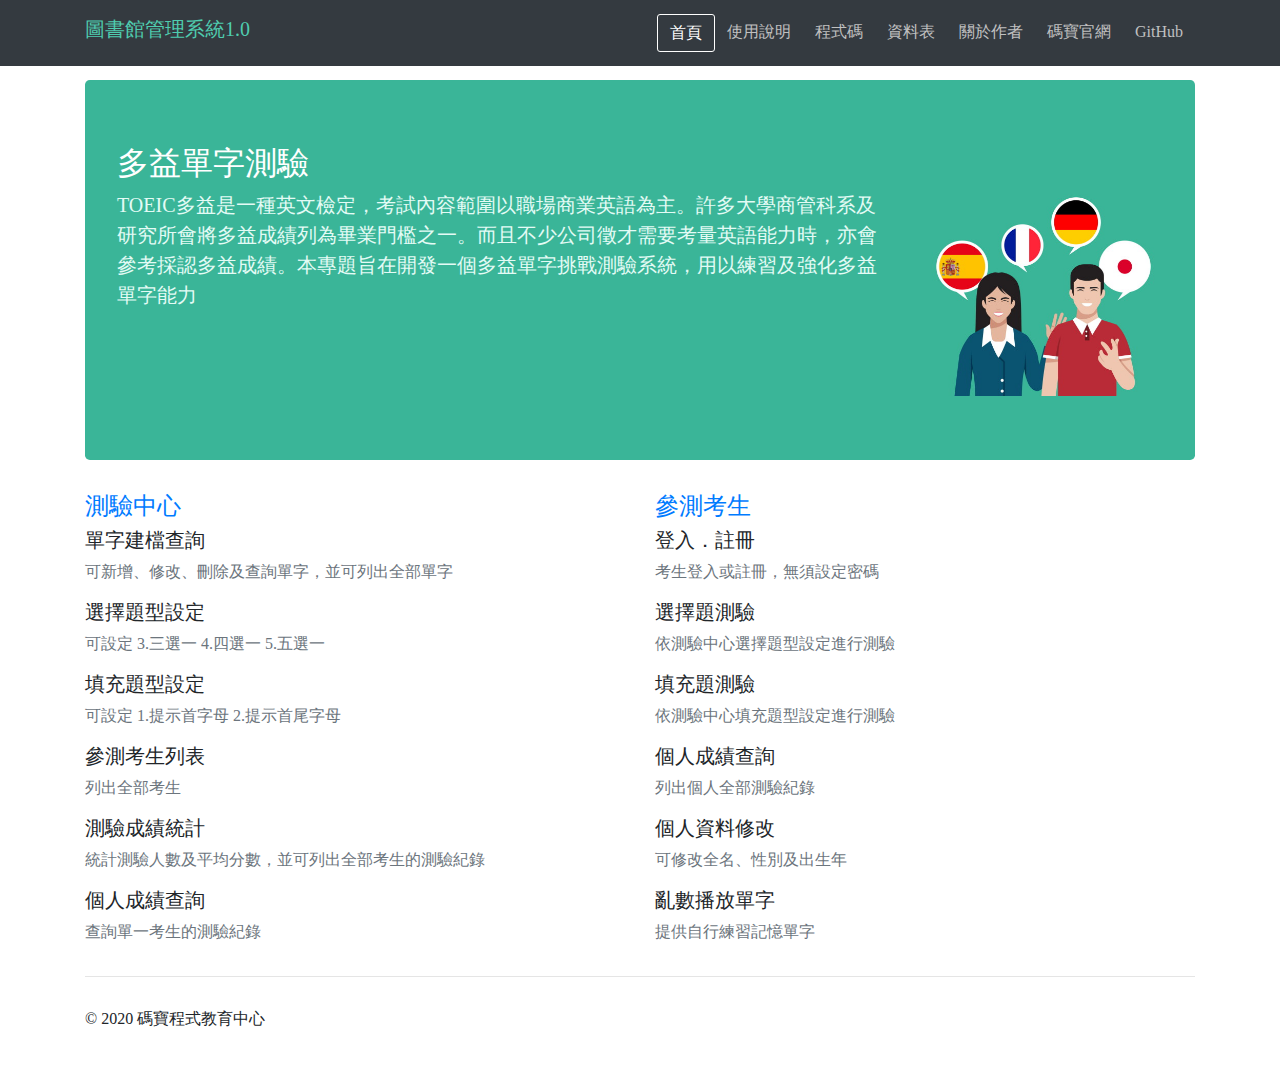
<file: index.html>
<!doctype html>
<html lang="zh-Hant-TW">
  <head>
    <meta charset="utf-8">
    <meta name="viewport" content="width=device-width, initial-scale=1, user-scalable=0, minimum-scale=1, maximum-scale=1, shrink-to-fit=no">
    <meta name="description" content="Python Level 2 Project">
    <meta name="author" content="Master Bug">
    <title>關於作者 | 圖書館管理系統1.0</title>
    <link rel="icon" href="/favicon.png">
    <link rel="apple-touch-icon" href="/apple-touch-icon.png">
    <link rel="stylesheet" href="/static/bootstrap.min.css">
    <link rel="stylesheet" href="/static/main.css?191223">
    <link rel="canonical" href="https://pyone.tw/">
  </head>

  <body>

    <div class="container">
      <nav class="navbar navbar-expand-md navbar-dark fixed-top bg-dark">
        <div class="container">
          <h1 class="navbar-brand">圖書館管理系統1.0</h1>
          <button class="navbar-toggler" type="button" data-toggle="collapse" data-target="#navbarCollapse" aria-controls="navbarCollapse" aria-expanded="false" aria-label="Toggle navigation">
            <span class="navbar-toggler-icon"></span>
          </button>
          <div class="collapse navbar-collapse" id="navbarCollapse">
            <ul class="navbar-nav ml-auto">
              <li class="nav-item"> <a class="nav-link active" href="/">首頁</a> </li>
              <li class="nav-item"> <a class="nav-link" href="/usage/">使用說明</a> </li>
              <li class="nav-item"> <a class="nav-link" href="/code/">程式碼</a> </li>
              <li class="nav-item"> <a class="nav-link" href="/database/">資料表</a> </li>
              <li class="nav-item"> <a class="nav-link" href="/aboutme/">關於作者</a> </li>
              <li class="nav-item"> <a class="nav-link" href="https://pyone.tw/" target="_blank">碼寶官網</a> </li>
              <li class="nav-item"> <a class="nav-link" href="https://github.com/micropyone/micropyone.github.io" target="_blank">GitHub</a> </li>
            </ul>
          </div>
        </div>
      </nav>

      <main role="main">
        <div class="jumbotron bg-cover">
          <h2>多益單字測驗</h2>
          <div class="row">
            <div class="col-lg-9">
              <p class="lead">TOEIC多益是一種英文檢定，考試內容範圍以職場商業英語為主。許多大學商管科系及研究所會將多益成績列為畢業門檻之一。而且不少公司徵才需要考量英語能力時，亦會參考採認多益成績。本專題旨在開發一個多益單字挑戰測驗系統，用以練習及強化多益單字能力</p>
            </div>
            <div class="col-lg-3 d-none d-lg-block d-xl-block">
                <img src="/static/toeic.jpg" class="img-fluid">
            </div>
          </div>
        </div>

        <div class="row">
          <div class="col-lg-6">
            <h4 class="text-primary">測驗中心</h4>

            <h5>單字建檔查詢</h5>
            <p class="text-muted">可新增、修改、刪除及查詢單字，並可列出全部單字</p>

            <h5>選擇題型設定</h5>
            <p class="text-muted">可設定 3.三選一 4.四選一 5.五選一</p>

            <h5>填充題型設定</h5>
            <p class="text-muted">可設定 1.提示首字母 2.提示首尾字母</p>

            <h5>參測考生列表</h5>
            <p class="text-muted">列出全部考生</p>

            <h5>測驗成績統計</h5>
            <p class="text-muted">統計測驗人數及平均分數，並可列出全部考生的測驗紀錄</p>

            <h5>個人成績查詢</h5>
            <p class="text-muted">查詢單一考生的測驗紀錄</p>
          </div>

          <div class="col-lg-6">
            <h4 class="text-primary">參測考生</h4>

            <h5>登入．註冊</h5>
            <p class="text-muted">考生登入或註冊，無須設定密碼</p>

            <h5>選擇題測驗</h5>
            <p class="text-muted">依測驗中心選擇題型設定進行測驗</p>

            <h5>填充題測驗</h5>
            <p class="text-muted">依測驗中心填充題型設定進行測驗</p>

            <h5>個人成績查詢</h5>
            <p class="text-muted">列出個人全部測驗紀錄</p>

            <h5>個人資料修改</h5>
            <p class="text-muted">可修改全名、性別及出生年</p>

            <h5>亂數播放單字</h5>
            <p class="text-muted">提供自行練習記憶單字</p>
          </div>
        </div>
      </main>

      <hr>
      <footer class="footer">
        <p>&copy; 2020 碼寶程式教育中心</p>
      </footer>
    </div> <!-- /container -->

    <script src="/static/jquery.slim.min.js"></script>
    <script src="/static/popper.min.js"></script>
    <script src="/static/bootstrap.min.js"></script>
    <script src="/static/main.js"></script>
  </body>
</html>
</file>
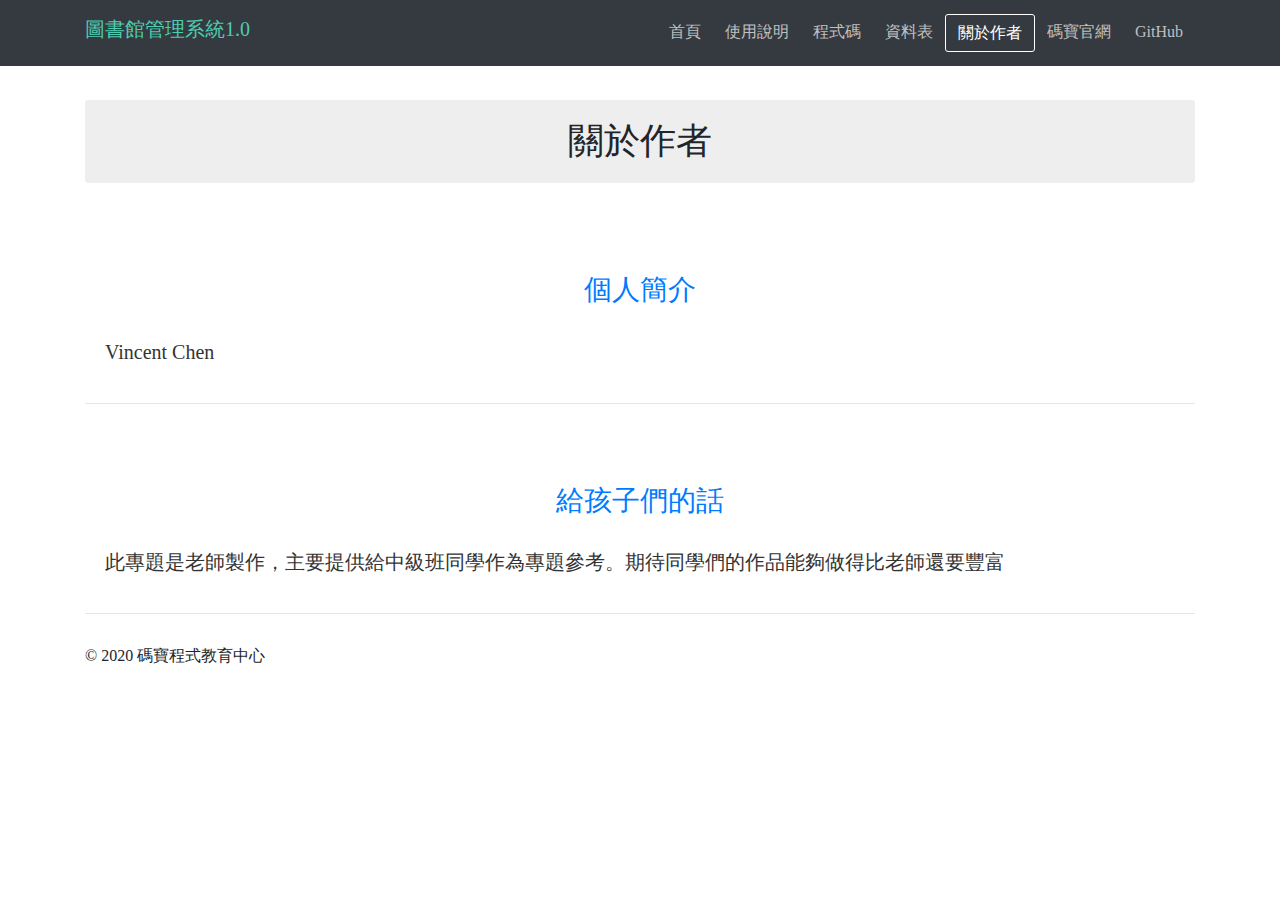
<file: aboutme/index.html>
<!doctype html>
<html lang="zh-Hant-TW">
  <head>
    <meta charset="utf-8">
    <meta name="viewport" content="width=device-width, initial-scale=1, user-scalable=0, minimum-scale=1, maximum-scale=1, shrink-to-fit=no">
    <meta name="description" content="Python Level 2 Project">
    <meta name="author" content="Master Bug">
    <title>關於作者 | 圖書館管理系統1.0</title>
    <link rel="icon" href="/favicon.png">
    <link rel="apple-touch-icon" href="/apple-touch-icon.png">
    <link rel="stylesheet" href="/static/bootstrap.min.css">
    <link rel="stylesheet" href="/static/main.css?191223">
    <link rel="canonical" href="https://pyone.tw/">
  </head>

  <body>

    <div class="container">
      <nav class="navbar navbar-expand-md navbar-dark fixed-top bg-dark">
        <div class="container">
          <h1 class="navbar-brand">圖書館管理系統1.0</h1>
          <button class="navbar-toggler" type="button" data-toggle="collapse" data-target="#navbarCollapse" aria-controls="navbarCollapse" aria-expanded="false" aria-label="Toggle navigation">
            <span class="navbar-toggler-icon"></span>
          </button>
          <div class="collapse navbar-collapse" id="navbarCollapse">
            <ul class="navbar-nav ml-auto">
              <li class="nav-item"> <a class="nav-link" href="/">首頁</a> </li>
              <li class="nav-item"> <a class="nav-link" href="/usage/">使用說明</a> </li>
              <li class="nav-item"> <a class="nav-link" href="/code/">程式碼</a> </li>
              <li class="nav-item"> <a class="nav-link" href="/database/">資料表</a> </li>
              <li class="nav-item"> <a class="nav-link active" href="/aboutme/">關於作者</a> </li>
              <li class="nav-item"> <a class="nav-link" href="https://pyone.tw/" target="_blank">碼寶官網</a> </li>
              <li class="nav-item"> <a class="nav-link" href="https://github.com/micropyone/micropyone.github.io" target="_blank">GitHub</a> </li>
            </ul>
          </div>
        </div>
      </nav>

      <main role="main">
        <div class="row">
            <div class="col-lg-12 text-center">
                <h2 class="page-title">關於作者</h2>
            </div>
        </div>

        <h3 class="text-center text-primary intro-title">個人簡介</h3>
        <p class="lead text-desc">Vincent Chen</p>
        <hr>

        <h3 class="text-center text-primary intro-title">給孩子們的話</h3>
        <p class="lead text-desc">此專題是老師製作，主要提供給中級班同學作為專題參考。期待同學們的作品能夠做得比老師還要豐富</p>
      </main>

      <hr>
      <footer class="footer">
        <p>&copy; 2020 碼寶程式教育中心</p>
      </footer>
    </div> <!-- /container -->

    <script src="/static/jquery.slim.min.js"></script>
    <script src="/static/popper.min.js"></script>
    <script src="/static/bootstrap.min.js"></script>
    <script src="/static/main.js"></script>
  </body>
</html>
</file>
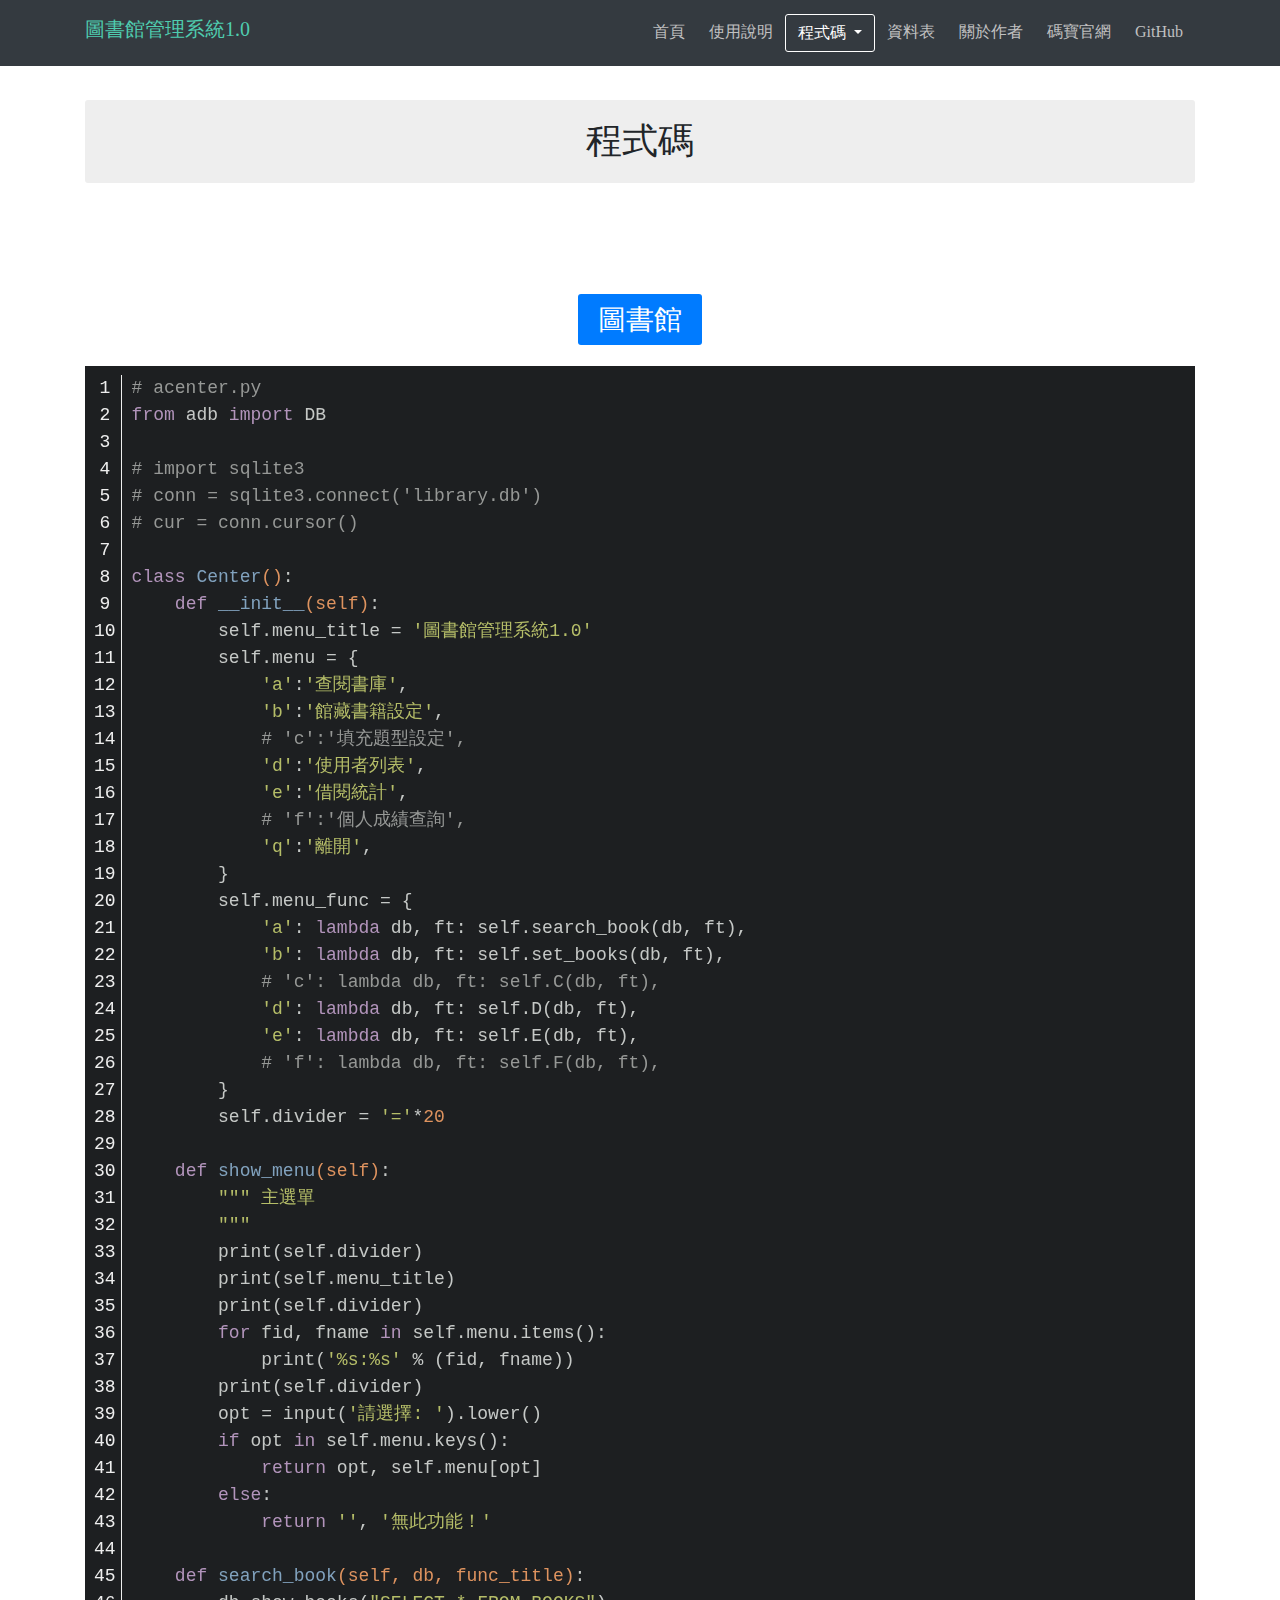
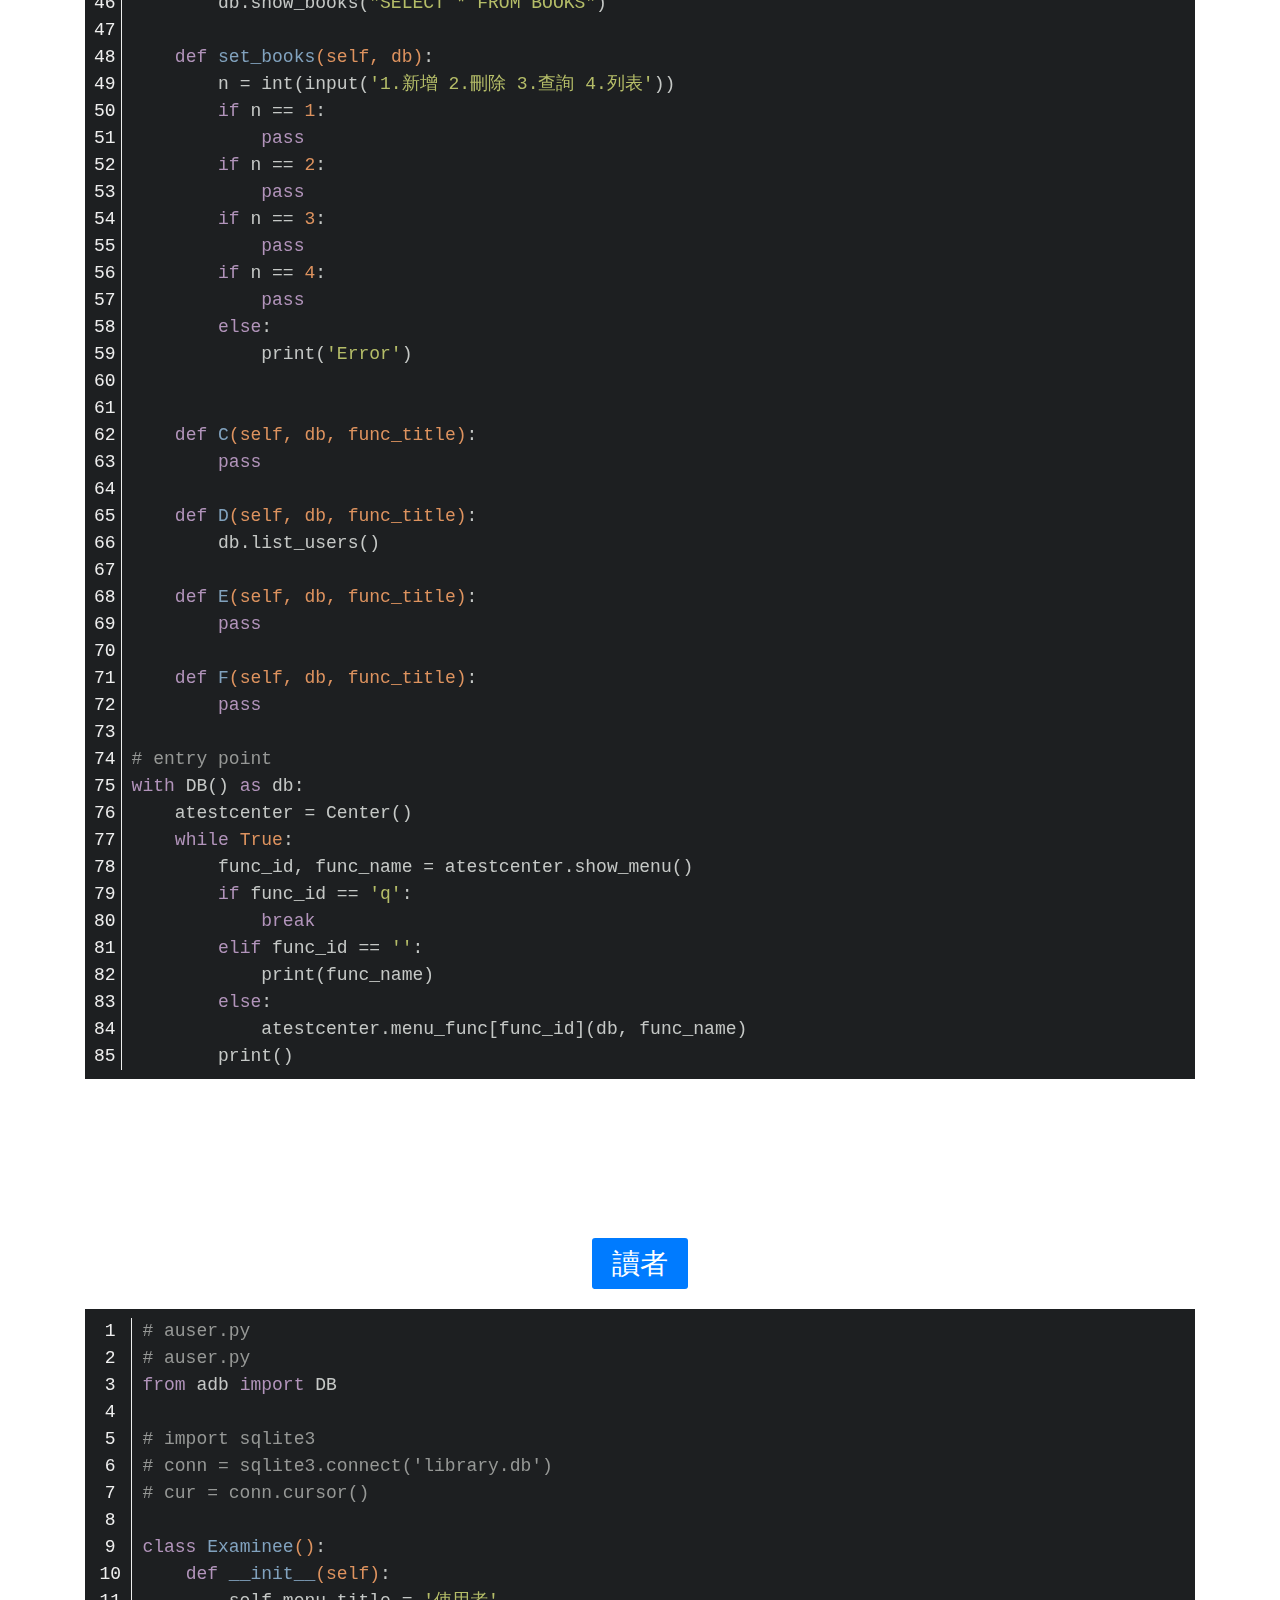
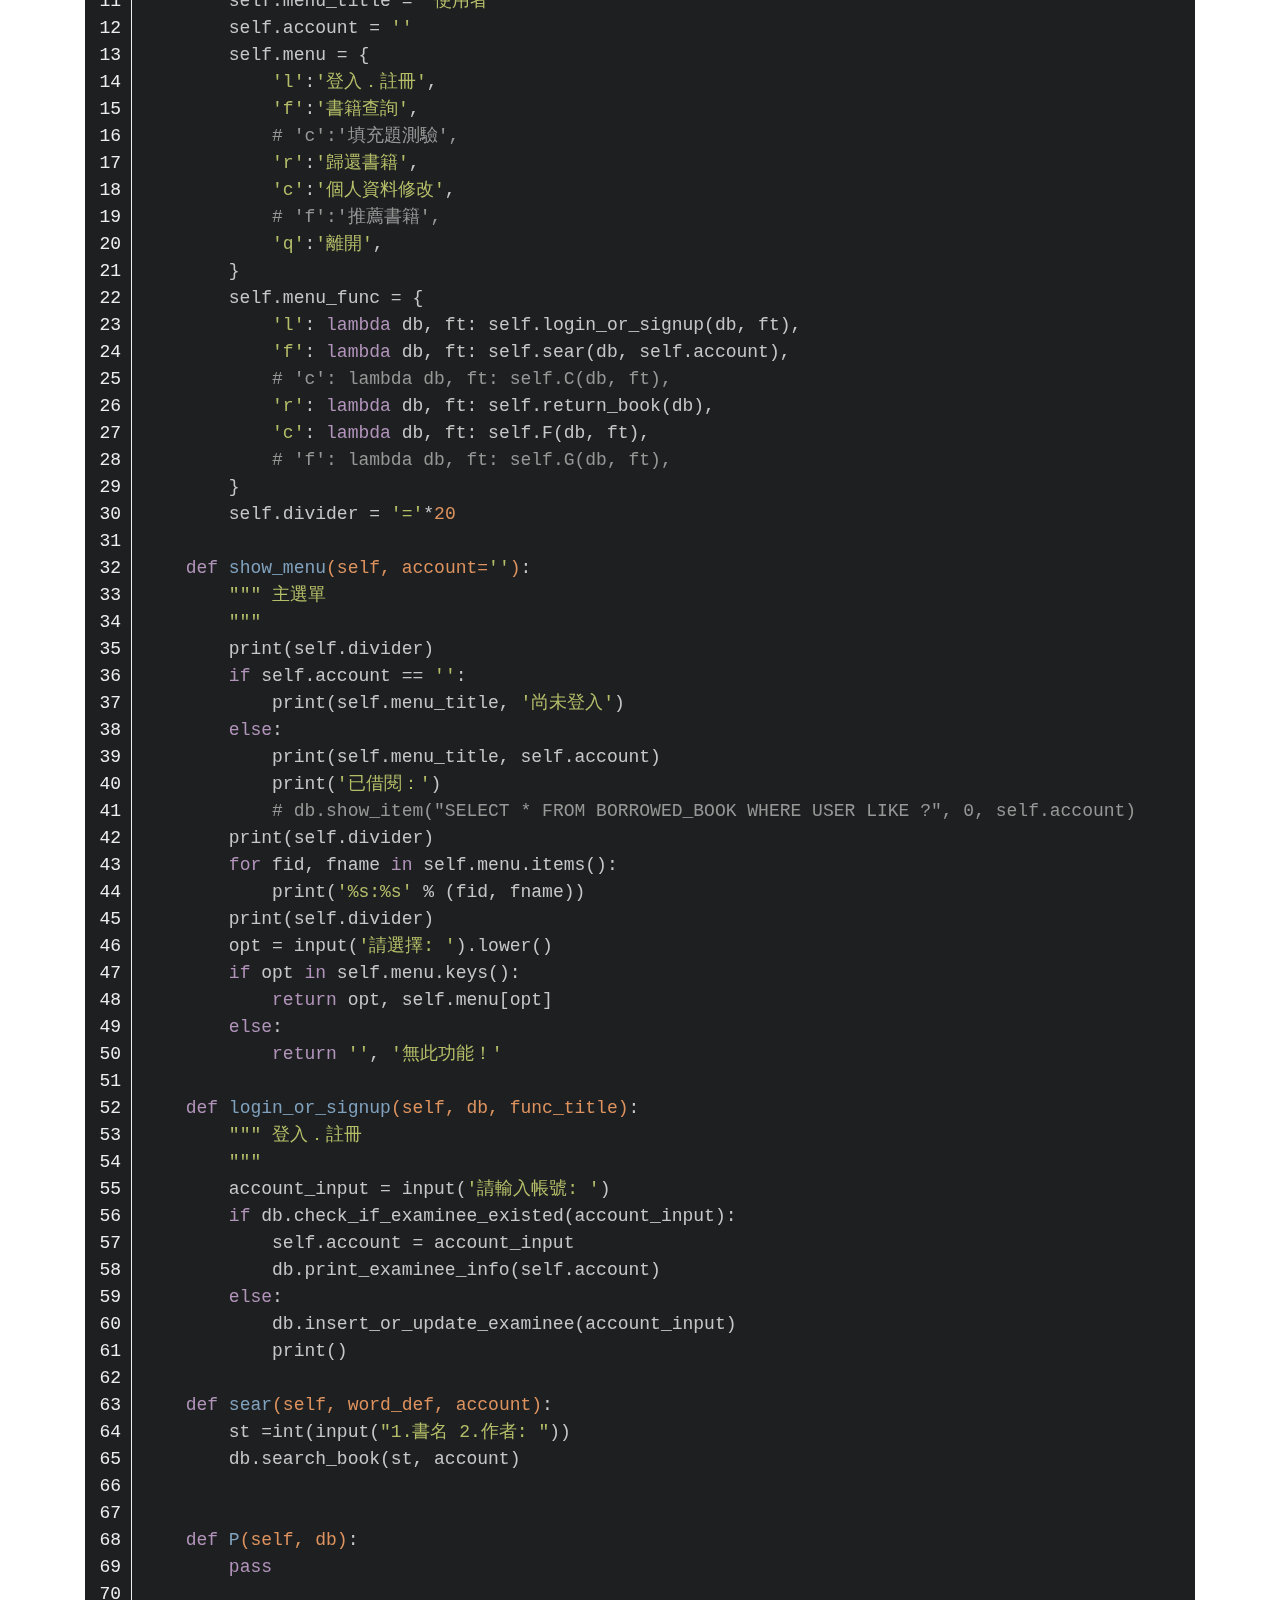
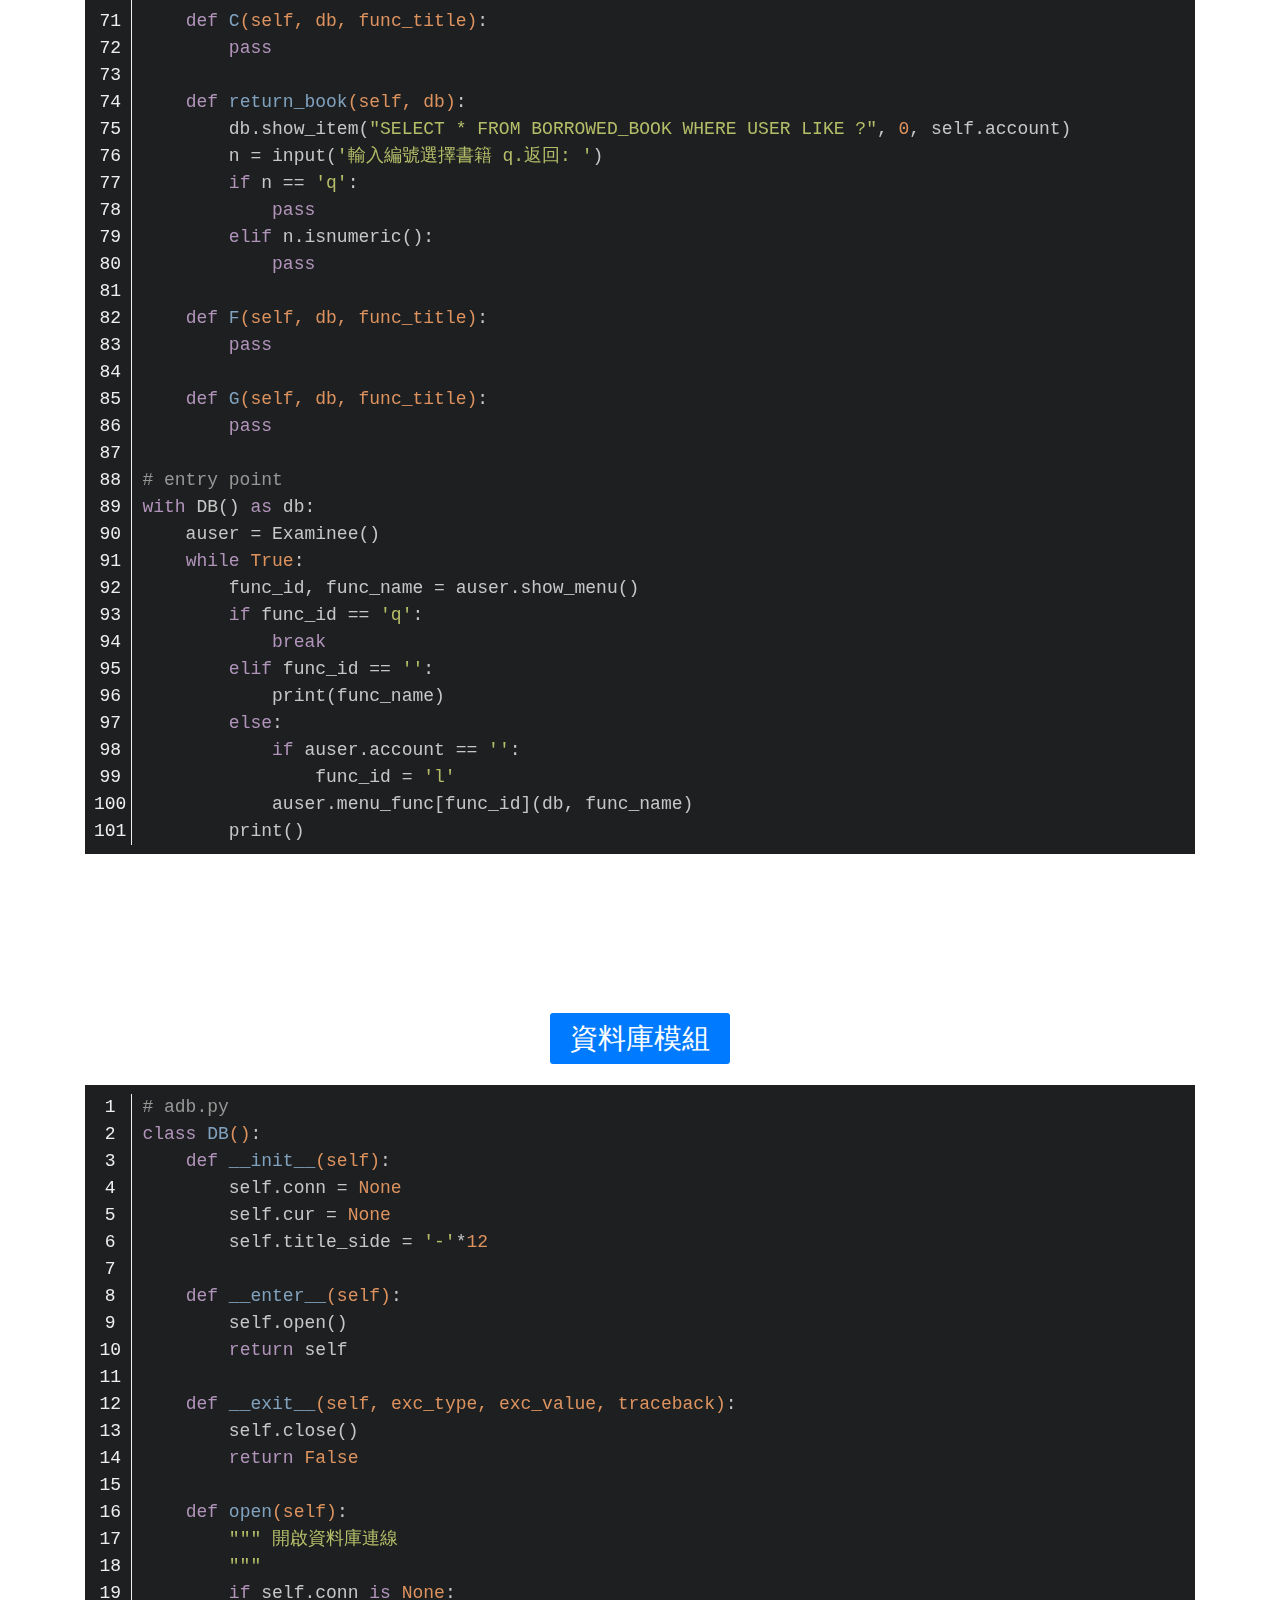
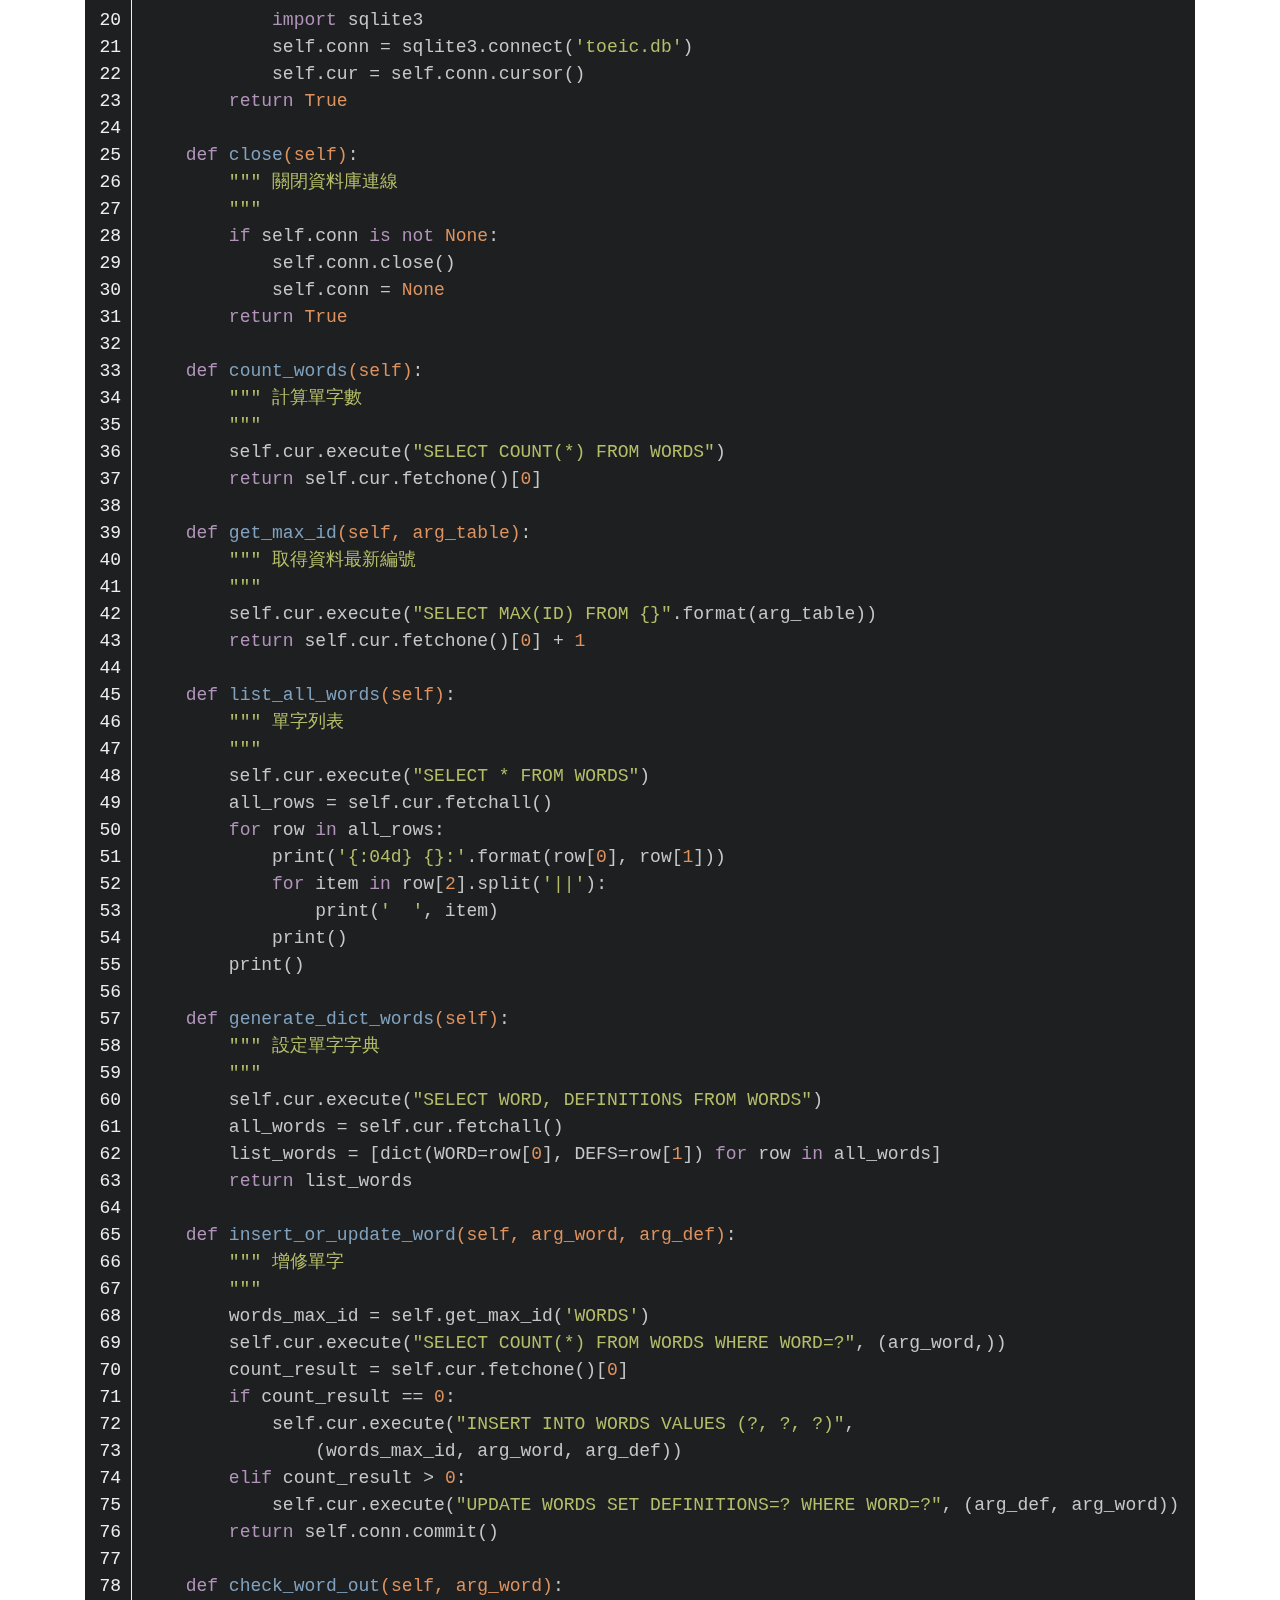
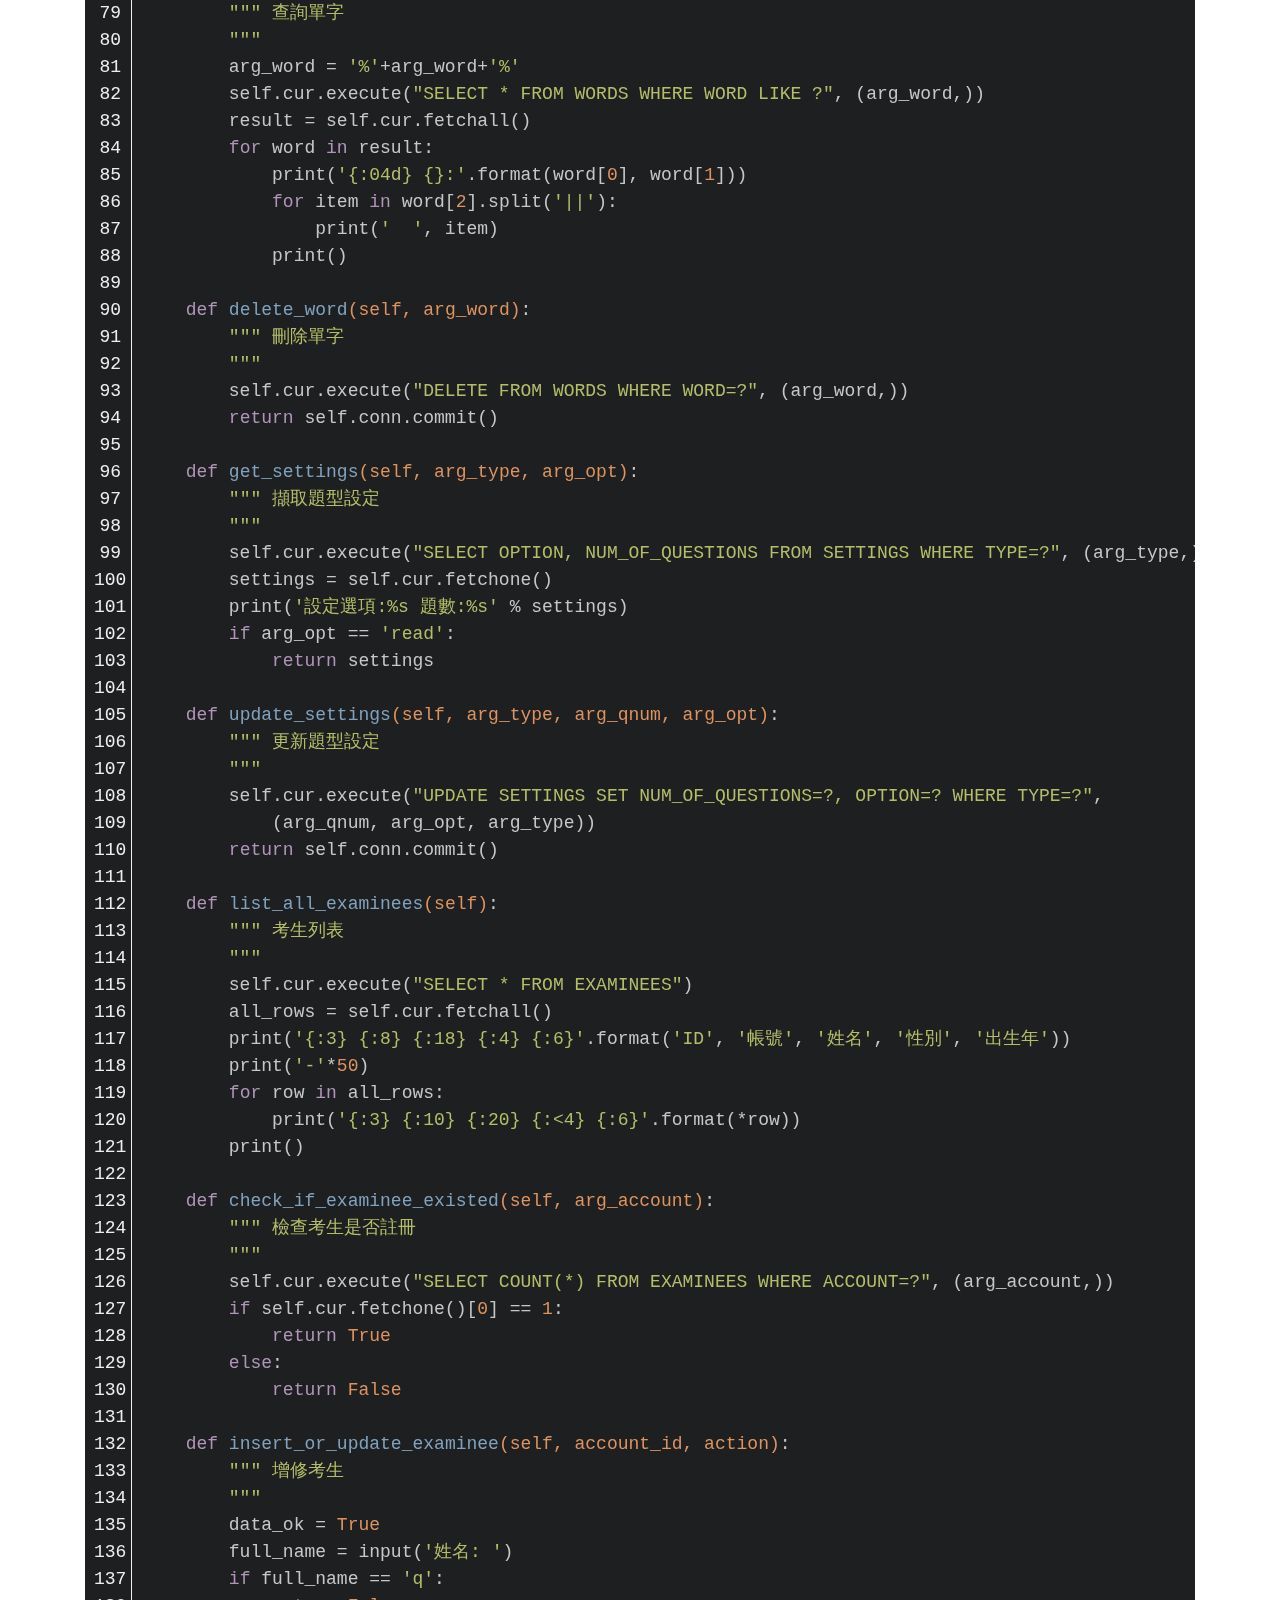
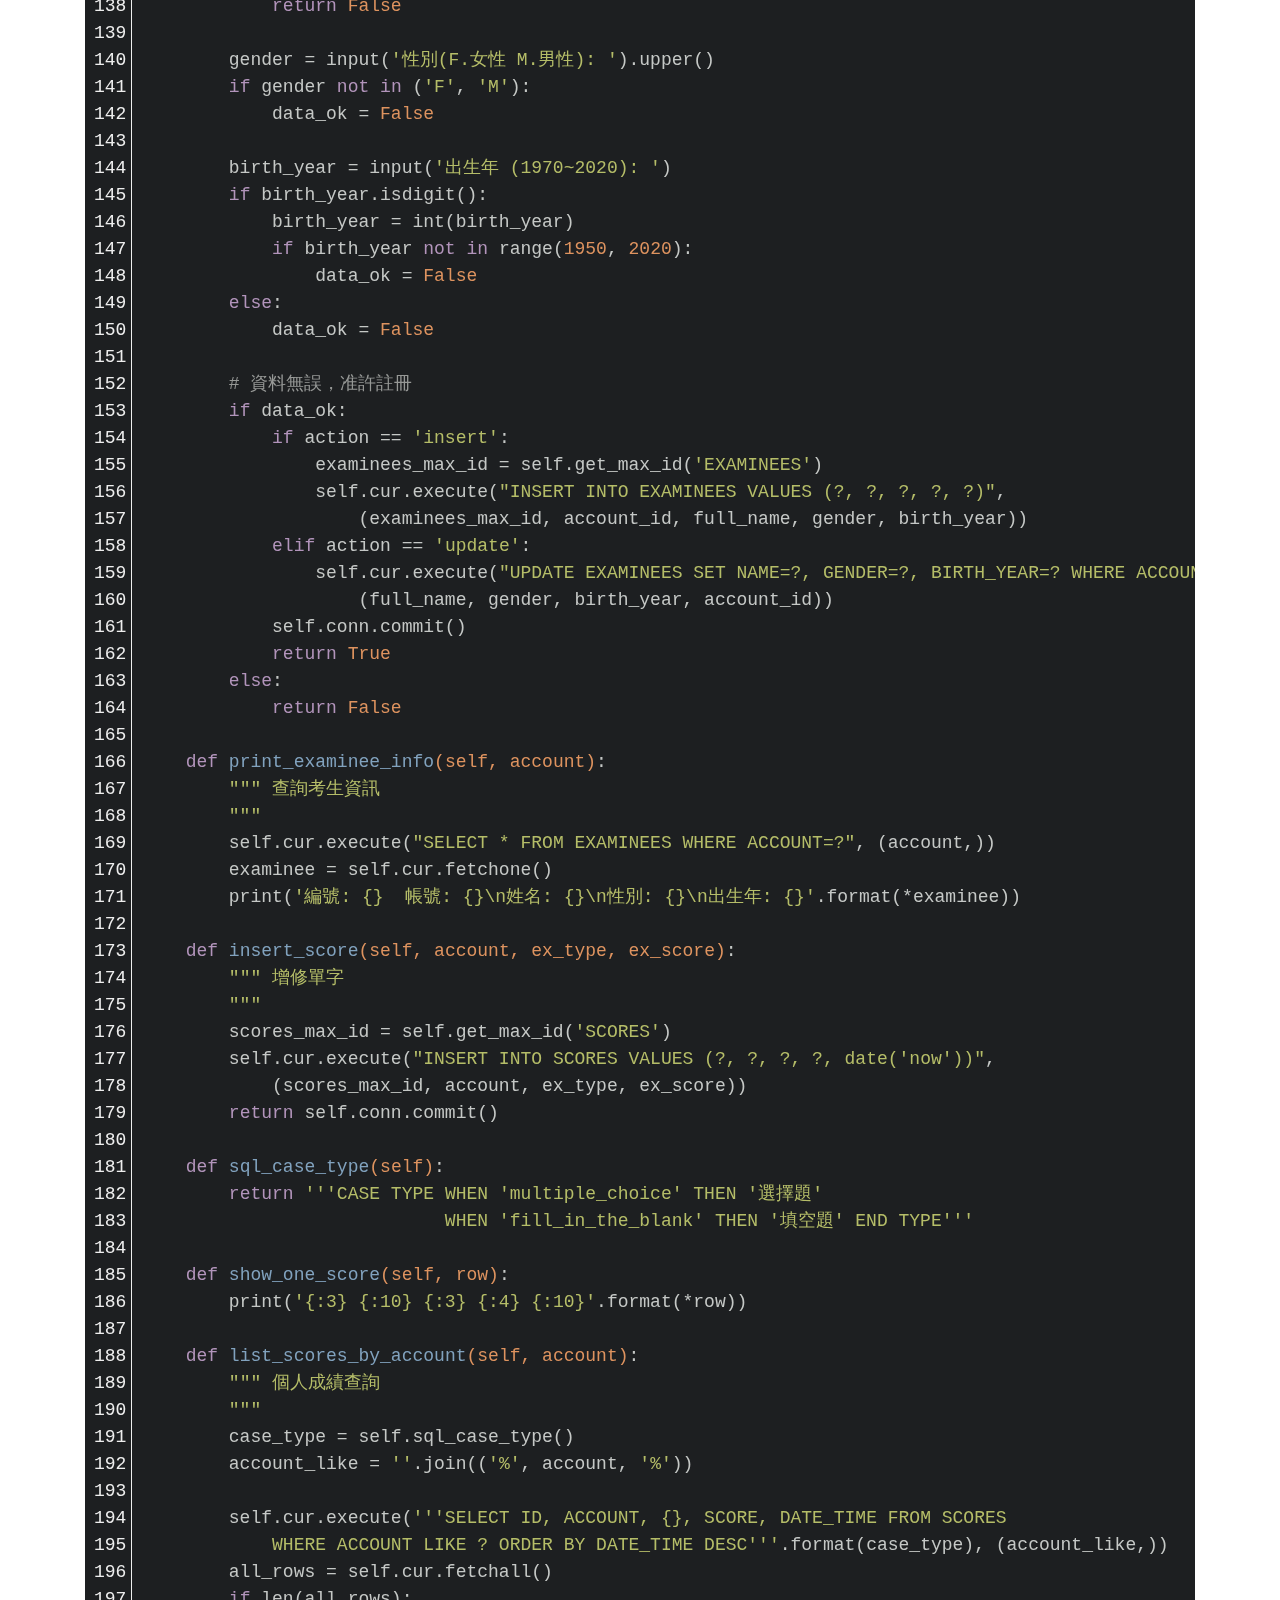
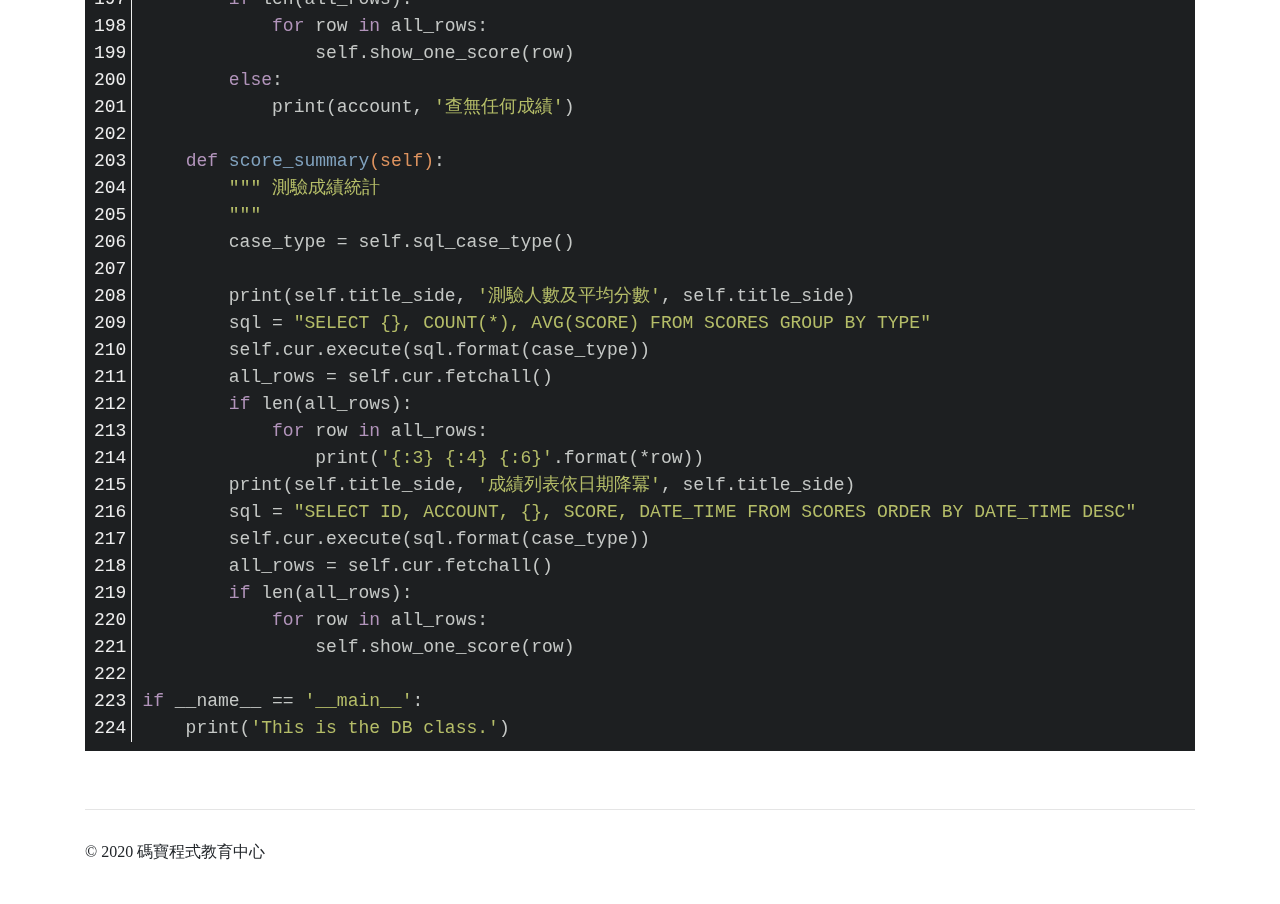
<file: code/index.html>
<!doctype html>
<html lang="zh-Hant-TW">
  <head>
    <meta charset="utf-8">
    <meta name="viewport" content="width=device-width, initial-scale=1, user-scalable=0, minimum-scale=1, maximum-scale=1, shrink-to-fit=no">
    <meta name="description" content="Python Level 2 Project">
    <meta name="author" content="Master Bug">
    <title>關於作者 | 圖書館管理系統1.0</title>
    <link rel="icon" href="/favicon.png">
    <link rel="apple-touch-icon" href="/apple-touch-icon.png">
    <link rel="stylesheet" href="/static/bootstrap.min.css">
    <link rel="stylesheet" href="/static/tomorrow-night.min.css">
    <link rel="stylesheet" href="/static/main.css?191223">
    <link rel="canonical" href="https://pyone.tw/">
  </head>

  <body>

    <div class="container">
      <nav class="navbar navbar-expand-md navbar-dark fixed-top bg-dark">
        <div class="container">
          <h1 class="navbar-brand">圖書館管理系統1.0</h1>
          <button class="navbar-toggler" type="button" data-toggle="collapse" data-target="#navbarCollapse" aria-controls="navbarCollapse" aria-expanded="false" aria-label="Toggle navigation">
            <span class="navbar-toggler-icon"></span>
          </button>
          <div class="collapse navbar-collapse" id="navbarCollapse">
            <ul class="navbar-nav ml-auto">
              <li class="nav-item"> <a class="nav-link" href="/">首頁</a> </li>
              <li class="nav-item"> <a class="nav-link" href="/usage/">使用說明</a> </li>
              <li class="nav-item dropdown">
                <a class="nav-link active dropdown-toggle" href="/code/" id="navbardrop" data-toggle="dropdown">
                  程式碼
                </a>
                <div class="dropdown-menu">
                  <a class="dropdown-item" href="#acenter">圖書館</a>
                  <a class="dropdown-item" href="#auser">讀者</a>
                  <a class="dropdown-item" href="#adb">資料庫模組</a>
                </div>
              </li>
              <li class="nav-item"> <a class="nav-link" href="/database/">資料表</a> </li>
              <li class="nav-item"> <a class="nav-link" href="/aboutme/">關於作者</a> </li>
              <li class="nav-item"> <a class="nav-link" href="https://pyone.tw/" target="_blank">碼寶官網</a> </li>
              <li class="nav-item"> <a class="nav-link" href="https://github.com/micropyone/micropyone.github.io" target="_blank">GitHub</a> </li>
            </ul>
          </div>
        </div>
      </nav>

      <main role="main">
        <div class="row">
            <div class="col-lg-12 text-center">
                <h2 class="page-title">程式碼</h2>
            </div>
        </div>

        <div class="page-section" id="acenter"></div>
        <h3 class="text-center"><span>圖書館</span></h3>
        <pre>
            <code class="python"># acenter.py
from adb import DB

# import sqlite3
# conn = sqlite3.connect('library.db')
# cur = conn.cursor()

class Center():
    def __init__(self):
        self.menu_title = '圖書館管理系統1.0'
        self.menu = {
            'a':'查閱書庫',
            'b':'館藏書籍設定',
            # 'c':'填充題型設定',
            'd':'使用者列表',
            'e':'借閱統計',
            # 'f':'個人成績查詢',
            'q':'離開',
        }
        self.menu_func = {
            'a': lambda db, ft: self.search_book(db, ft),
            'b': lambda db, ft: self.set_books(db, ft),
            # 'c': lambda db, ft: self.C(db, ft),
            'd': lambda db, ft: self.D(db, ft),
            'e': lambda db, ft: self.E(db, ft),
            # 'f': lambda db, ft: self.F(db, ft),
        }
        self.divider = '='*20

    def show_menu(self):
        """ 主選單
        """
        print(self.divider)
        print(self.menu_title)
        print(self.divider)
        for fid, fname in self.menu.items():
            print('%s:%s' % (fid, fname))
        print(self.divider)
        opt = input('請選擇: ').lower()
        if opt in self.menu.keys():
            return opt, self.menu[opt]
        else:
            return '', '無此功能！'

    def search_book(self, db, func_title):
        db.show_books("SELECT * FROM BOOKS")

    def set_books(self, db):
        n = int(input('1.新增 2.刪除 3.查詢 4.列表'))
        if n == 1:
            pass
        if n == 2:
            pass
        if n == 3:
            pass
        if n == 4:
            pass
        else:
            print('Error')
        

    def C(self, db, func_title):
        pass

    def D(self, db, func_title):
        db.list_users()

    def E(self, db, func_title):
        pass

    def F(self, db, func_title):
        pass

# entry point
with DB() as db:
    atestcenter = Center()
    while True:
        func_id, func_name = atestcenter.show_menu()
        if func_id == 'q':
            break
        elif func_id == '':
            print(func_name)
        else:
            atestcenter.menu_func[func_id](db, func_name)
        print()
            </code>
        </pre>

        <div class="page-section" id="auser"></div>
        <h3 class="text-center"><span>讀者</span></h3>
        <pre>
            <code class="python"># auser.py
# auser.py
from adb import DB

# import sqlite3
# conn = sqlite3.connect('library.db')
# cur = conn.cursor()

class Examinee():
    def __init__(self):
        self.menu_title = '使用者'
        self.account = ''
        self.menu = {
            'l':'登入．註冊',
            'f':'書籍查詢',
            # 'c':'填充題測驗',
            'r':'歸還書籍',
            'c':'個人資料修改',
            # 'f':'推薦書籍',
            'q':'離開',
        }
        self.menu_func = {
            'l': lambda db, ft: self.login_or_signup(db, ft),
            'f': lambda db, ft: self.sear(db, self.account),
            # 'c': lambda db, ft: self.C(db, ft),
            'r': lambda db, ft: self.return_book(db),
            'c': lambda db, ft: self.F(db, ft),
            # 'f': lambda db, ft: self.G(db, ft),
        }
        self.divider = '='*20

    def show_menu(self, account=''):
        """ 主選單
        """
        print(self.divider)
        if self.account == '':
            print(self.menu_title, '尚未登入')
        else:
            print(self.menu_title, self.account)
            print('已借閱：')
            # db.show_item("SELECT * FROM BORROWED_BOOK WHERE USER LIKE ?", 0, self.account)
        print(self.divider)
        for fid, fname in self.menu.items():
            print('%s:%s' % (fid, fname))
        print(self.divider)
        opt = input('請選擇: ').lower()
        if opt in self.menu.keys():
            return opt, self.menu[opt]
        else:
            return '', '無此功能！'

    def login_or_signup(self, db, func_title):
        """ 登入．註冊
        """
        account_input = input('請輸入帳號: ')
        if db.check_if_examinee_existed(account_input):
            self.account = account_input
            db.print_examinee_info(self.account)
        else:
            db.insert_or_update_examinee(account_input)
            print()

    def sear(self, word_def, account):
        st =int(input("1.書名 2.作者: "))
        db.search_book(st, account)
        

    def P(self, db):
        pass

    def C(self, db, func_title):
        pass
            
    def return_book(self, db):
        db.show_item("SELECT * FROM BORROWED_BOOK WHERE USER LIKE ?", 0, self.account)
        n = input('輸入編號選擇書籍 q.返回: ')
        if n == 'q':
            pass
        elif n.isnumeric():
            pass

    def F(self, db, func_title):
        pass

    def G(self, db, func_title):
        pass

# entry point
with DB() as db:
    auser = Examinee()
    while True:
        func_id, func_name = auser.show_menu()
        if func_id == 'q':
            break
        elif func_id == '':
            print(func_name)
        else:
            if auser.account == '':
                func_id = 'l'
            auser.menu_func[func_id](db, func_name)
        print()
            </code>
        </pre>

        <div class="page-section" id="adb"></div>
        <h3 class="text-center"><span>資料庫模組</span></h3>
        <pre>
            <code class="python"># adb.py
class DB():
    def __init__(self):
        self.conn = None
        self.cur = None
        self.title_side = '-'*12

    def __enter__(self):
        self.open()
        return self

    def __exit__(self, exc_type, exc_value, traceback):
        self.close()
        return False

    def open(self):
        """ 開啟資料庫連線
        """
        if self.conn is None:
            import sqlite3
            self.conn = sqlite3.connect('toeic.db')
            self.cur = self.conn.cursor()
        return True

    def close(self):
        """ 關閉資料庫連線
        """
        if self.conn is not None:
            self.conn.close()
            self.conn = None
        return True

    def count_words(self):
        """ 計算單字數
        """
        self.cur.execute("SELECT COUNT(*) FROM WORDS")
        return self.cur.fetchone()[0]

    def get_max_id(self, arg_table):
        """ 取得資料最新編號
        """
        self.cur.execute("SELECT MAX(ID) FROM {}".format(arg_table))
        return self.cur.fetchone()[0] + 1

    def list_all_words(self):
        """ 單字列表
        """
        self.cur.execute("SELECT * FROM WORDS")
        all_rows = self.cur.fetchall()
        for row in all_rows:
            print('{:04d} {}:'.format(row[0], row[1]))
            for item in row[2].split('||'):
                print('  ', item)
            print()
        print()

    def generate_dict_words(self):
        """ 設定單字字典
        """
        self.cur.execute("SELECT WORD, DEFINITIONS FROM WORDS")
        all_words = self.cur.fetchall()
        list_words = [dict(WORD=row[0], DEFS=row[1]) for row in all_words]
        return list_words

    def insert_or_update_word(self, arg_word, arg_def):
        """ 增修單字
        """
        words_max_id = self.get_max_id('WORDS')
        self.cur.execute("SELECT COUNT(*) FROM WORDS WHERE WORD=?", (arg_word,))
        count_result = self.cur.fetchone()[0]
        if count_result == 0:
            self.cur.execute("INSERT INTO WORDS VALUES (?, ?, ?)", 
                (words_max_id, arg_word, arg_def))
        elif count_result > 0:
            self.cur.execute("UPDATE WORDS SET DEFINITIONS=? WHERE WORD=?", (arg_def, arg_word))
        return self.conn.commit()

    def check_word_out(self, arg_word):
        """ 查詢單字
        """
        arg_word = '%'+arg_word+'%'
        self.cur.execute("SELECT * FROM WORDS WHERE WORD LIKE ?", (arg_word,))
        result = self.cur.fetchall()
        for word in result:
            print('{:04d} {}:'.format(word[0], word[1]))
            for item in word[2].split('||'):
                print('  ', item)
            print()

    def delete_word(self, arg_word):
        """ 刪除單字
        """         
        self.cur.execute("DELETE FROM WORDS WHERE WORD=?", (arg_word,))
        return self.conn.commit()

    def get_settings(self, arg_type, arg_opt):
        """ 擷取題型設定
        """
        self.cur.execute("SELECT OPTION, NUM_OF_QUESTIONS FROM SETTINGS WHERE TYPE=?", (arg_type,))
        settings = self.cur.fetchone()
        print('設定選項:%s 題數:%s' % settings)
        if arg_opt == 'read':
            return settings

    def update_settings(self, arg_type, arg_qnum, arg_opt):
        """ 更新題型設定
        """
        self.cur.execute("UPDATE SETTINGS SET NUM_OF_QUESTIONS=?, OPTION=? WHERE TYPE=?", 
            (arg_qnum, arg_opt, arg_type))
        return self.conn.commit()

    def list_all_examinees(self):
        """ 考生列表
        """
        self.cur.execute("SELECT * FROM EXAMINEES")
        all_rows = self.cur.fetchall()
        print('{:3} {:8} {:18} {:4} {:6}'.format('ID', '帳號', '姓名', '性別', '出生年'))
        print('-'*50)
        for row in all_rows:
            print('{:3} {:10} {:20} {:<4} {:6}'.format(*row))
        print()

    def check_if_examinee_existed(self, arg_account):
        """ 檢查考生是否註冊
        """
        self.cur.execute("SELECT COUNT(*) FROM EXAMINEES WHERE ACCOUNT=?", (arg_account,))
        if self.cur.fetchone()[0] == 1:
            return True
        else:
            return False

    def insert_or_update_examinee(self, account_id, action):
        """ 增修考生
        """
        data_ok = True
        full_name = input('姓名: ')
        if full_name == 'q':
            return False

        gender = input('性別(F.女性 M.男性): ').upper()
        if gender not in ('F', 'M'):
            data_ok = False

        birth_year = input('出生年 (1970~2020): ')
        if birth_year.isdigit():
            birth_year = int(birth_year)
            if birth_year not in range(1950, 2020):
                data_ok = False
        else:
            data_ok = False

        # 資料無誤，准許註冊
        if data_ok:
            if action == 'insert':
                examinees_max_id = self.get_max_id('EXAMINEES')
                self.cur.execute("INSERT INTO EXAMINEES VALUES (?, ?, ?, ?, ?)", 
                    (examinees_max_id, account_id, full_name, gender, birth_year))
            elif action == 'update':
                self.cur.execute("UPDATE EXAMINEES SET NAME=?, GENDER=?, BIRTH_YEAR=? WHERE ACCOUNT=?", 
                    (full_name, gender, birth_year, account_id))
            self.conn.commit()
            return True
        else:
            return False
                        
    def print_examinee_info(self, account):
        """ 查詢考生資訊
        """
        self.cur.execute("SELECT * FROM EXAMINEES WHERE ACCOUNT=?", (account,))
        examinee = self.cur.fetchone()
        print('編號: {}  帳號: {}\n姓名: {}\n性別: {}\n出生年: {}'.format(*examinee))

    def insert_score(self, account, ex_type, ex_score):
        """ 增修單字
        """
        scores_max_id = self.get_max_id('SCORES')
        self.cur.execute("INSERT INTO SCORES VALUES (?, ?, ?, ?, date('now'))", 
            (scores_max_id, account, ex_type, ex_score))
        return self.conn.commit()

    def sql_case_type(self):
        return '''CASE TYPE WHEN 'multiple_choice' THEN '選擇題' 
                            WHEN 'fill_in_the_blank' THEN '填空題' END TYPE'''
    
    def show_one_score(self, row):
        print('{:3} {:10} {:3} {:4} {:10}'.format(*row))

    def list_scores_by_account(self, account):
        """ 個人成績查詢
        """
        case_type = self.sql_case_type()
        account_like = ''.join(('%', account, '%'))

        self.cur.execute('''SELECT ID, ACCOUNT, {}, SCORE, DATE_TIME FROM SCORES 
            WHERE ACCOUNT LIKE ? ORDER BY DATE_TIME DESC'''.format(case_type), (account_like,))
        all_rows = self.cur.fetchall()
        if len(all_rows):
            for row in all_rows:
                self.show_one_score(row)
        else:
            print(account, '查無任何成績')

    def score_summary(self):
        """ 測驗成績統計
        """
        case_type = self.sql_case_type()

        print(self.title_side, '測驗人數及平均分數', self.title_side)
        sql = "SELECT {}, COUNT(*), AVG(SCORE) FROM SCORES GROUP BY TYPE"
        self.cur.execute(sql.format(case_type))
        all_rows = self.cur.fetchall()
        if len(all_rows):
            for row in all_rows:
                print('{:3} {:4} {:6}'.format(*row))
        print(self.title_side, '成績列表依日期降冪', self.title_side)
        sql = "SELECT ID, ACCOUNT, {}, SCORE, DATE_TIME FROM SCORES ORDER BY DATE_TIME DESC"
        self.cur.execute(sql.format(case_type))
        all_rows = self.cur.fetchall()
        if len(all_rows):
            for row in all_rows:
                self.show_one_score(row)

if __name__ == '__main__':
    print('This is the DB class.')
            </code>
        </pre>
      </main>

      <hr>
      <footer class="footer">
        <p>&copy; 2020 碼寶程式教育中心</p>
      </footer>
    </div> <!-- /container -->

    <script src="/static/jquery.slim.min.js"></script>
    <script src="/static/popper.min.js"></script>
    <script src="/static/bootstrap.min.js"></script>
    <script src="/static/highlight.min.js"></script>
    <script src="/static/highlightjs-line-numbers.min.js"></script>
    <script src="/static/main.js"></script>
    <script>
        hljs.initHighlightingOnLoad();
        hljs.initLineNumbersOnLoad();
    </script>
  </body>
</html>
</file>
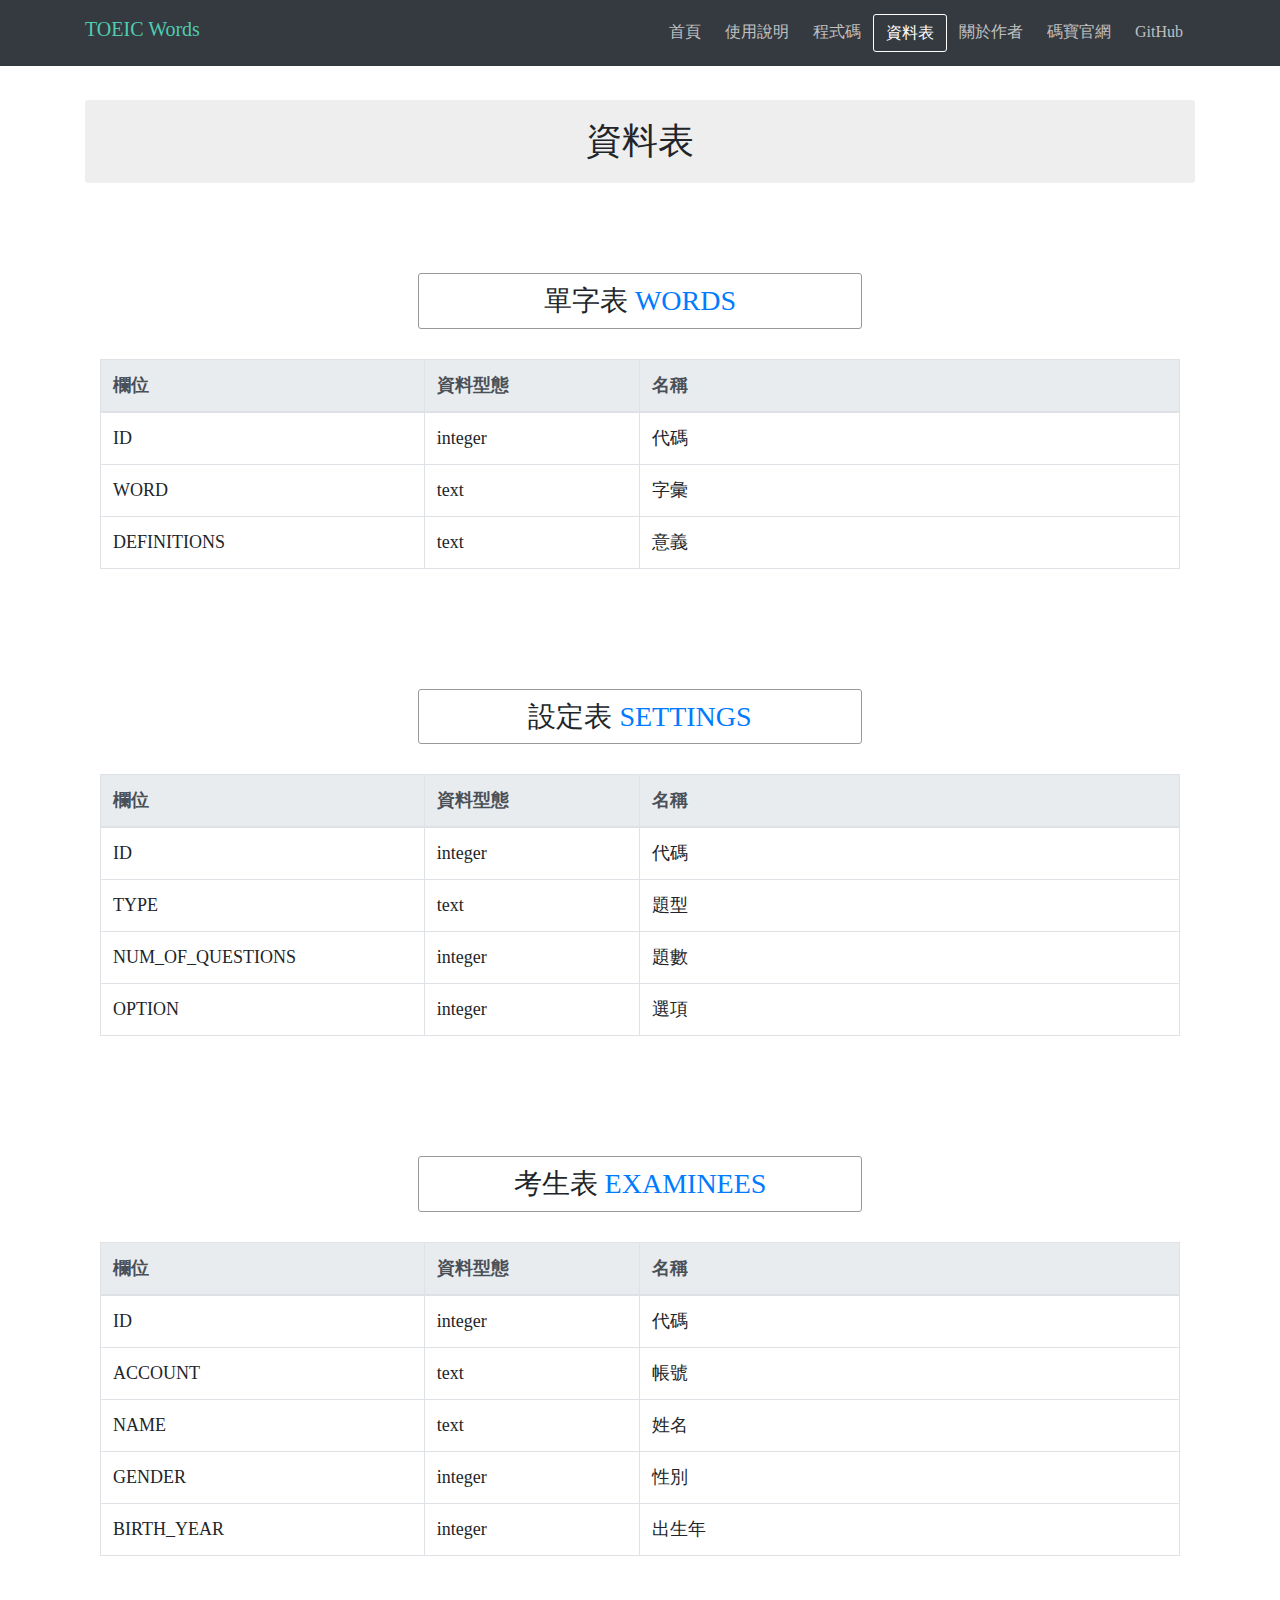
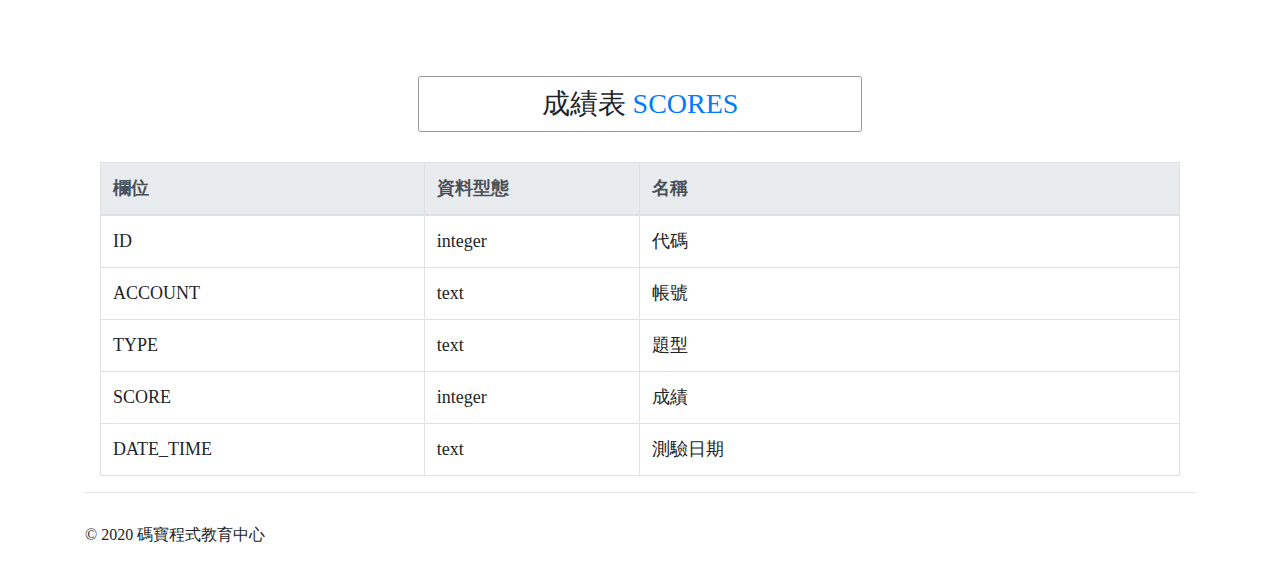
<file: database/index.html>
<!doctype html>
<html lang="zh-Hant-TW">
  <head>
    <meta charset="utf-8">
    <meta name="viewport" content="width=device-width, initial-scale=1, user-scalable=0, minimum-scale=1, maximum-scale=1, shrink-to-fit=no">
    <meta name="description" content="Python Level 2 Project">
    <meta name="author" content="Master Bug">
    <title>資料表 | 碼寶中級專題範例</title>
    <link rel="icon" href="/favicon.png">
    <link rel="apple-touch-icon" href="/apple-touch-icon.png">
    <link rel="stylesheet" href="/static/bootstrap.min.css">
    <link rel="stylesheet" href="/static/main.css?191223">
    <link rel="canonical" href="https://pyone.tw/">
  </head>

  <body>

    <div class="container">
      <nav class="navbar navbar-expand-md navbar-dark fixed-top bg-dark">
        <div class="container">
          <h1 class="navbar-brand">TOEIC Words</h1>
          <button class="navbar-toggler" type="button" data-toggle="collapse" data-target="#navbarCollapse" aria-controls="navbarCollapse" aria-expanded="false" aria-label="Toggle navigation">
            <span class="navbar-toggler-icon"></span>
          </button>
          <div class="collapse navbar-collapse" id="navbarCollapse">
            <ul class="navbar-nav ml-auto">
              <li class="nav-item"> <a class="nav-link" href="/">首頁</a> </li>
              <li class="nav-item"> <a class="nav-link" href="/usage/">使用說明</a> </li>
              <li class="nav-item"> <a class="nav-link" href="/code/">程式碼</a> </li>
              <li class="nav-item"> <a class="nav-link active" href="/database/">資料表</a> </li>
              <li class="nav-item"> <a class="nav-link" href="/aboutme/">關於作者</a> </li>
              <li class="nav-item"> <a class="nav-link" href="https://pyone.tw/" target="_blank">碼寶官網</a> </li>
              <li class="nav-item"> <a class="nav-link" href="https://github.com/micropyone/micropyone.github.io" target="_blank">GitHub</a> </li>
            </ul>
          </div>
        </div>
      </nav>

      <main role="main">
        <div class="row">
            <div class="col-lg-12 text-center">
                <h2 class="page-title">資料表</h2>
            </div>
        </div>

        <h3 class="text-center dbtable-name"><div>單字表 <span class="text-primary">WORDS</span></div></h3>
        <div class="col-md-12">
            <table class="table table-bordered table-schema">
                <thead class="thead-light">
                    <tr>
                      <th>欄位</th>
                      <th>資料型態</th>
                      <th>名稱</th>
                    </tr>
                </thead>
                <tbody>
                    <tr>
                      <td>ID</td>
                      <td>integer</td>
                      <td>代碼</td>
                    </tr>
                    <tr>
                      <td>WORD</td>
                      <td>text</td>
                      <td>字彙</td>
                    </tr>
                    <tr>
                      <td>DEFINITIONS</td>
                      <td>text</td>
                      <td>意義</td>
                    </tr>
                </tbody>
            </table>
        </div>
        <br>

        <h3 class="text-center dbtable-name"><div>設定表 <span class="text-primary">SETTINGS</span></div></h3>
        <div class="col-md-12">
            <table class="table table-bordered table-schema">
                <thead class="thead-light">
                    <tr>
                      <th>欄位</th>
                      <th>資料型態</th>
                      <th>名稱</th>
                    </tr>
                </thead>
                <tbody>
                    <tr>
                      <td>ID</td>
                      <td>integer</td>
                      <td>代碼</td>
                    </tr>
                    <tr>
                      <td>TYPE</td>
                      <td>text</td>
                      <td>題型</td>
                    </tr>
                    <tr>
                      <td>NUM_OF_QUESTIONS</td>
                      <td>integer</td>
                      <td>題數</td>
                    </tr>
                    <tr>
                      <td>OPTION</td>
                      <td>integer</td>
                      <td>選項</td>
                    </tr>
                </tbody>
            </table>
        </div>
        <br>

        <h3 class="text-center dbtable-name"><div>考生表 <span class="text-primary">EXAMINEES</span></div></h3>
        <div class="col-md-12">
            <table class="table table-bordered table-schema">
                <thead class="thead-light">
                    <tr>
                      <th>欄位</th>
                      <th>資料型態</th>
                      <th>名稱</th>
                    </tr>
                </thead>
                <tbody>
                    <tr>
                      <td>ID</td>
                      <td>integer</td>
                      <td>代碼</td>
                    </tr>
                    <tr>
                      <td>ACCOUNT</td>
                      <td>text</td>
                      <td>帳號</td>
                    </tr>
                    <tr>
                      <td>NAME</td>
                      <td>text</td>
                      <td>姓名</td>
                    </tr>
                    <tr>
                      <td>GENDER</td>
                      <td>integer</td>
                      <td>性別</td>
                    </tr>
                    <tr>
                      <td>BIRTH_YEAR</td>
                      <td>integer</td>
                      <td>出生年</td>
                    </tr>
                </tbody>
            </table>
        </div>
        <br>

        <h3 class="text-center dbtable-name"><div>成績表 <span class="text-primary">SCORES</span></div></h3>
        <div class="col-md-12">
            <table class="table table-bordered table-schema">
                <thead class="thead-light">
                    <tr>
                      <th>欄位</th>
                      <th>資料型態</th>
                      <th>名稱</th>
                    </tr>
                </thead>
                <tbody>
                    <tr>
                      <td>ID</td>
                      <td>integer</td>
                      <td>代碼</td>
                    </tr>
                    <tr>
                      <td>ACCOUNT</td>
                      <td>text</td>
                      <td>帳號</td>
                    </tr>
                    <tr>
                      <td>TYPE</td>
                      <td>text</td>
                      <td>題型</td>
                    </tr>
                    <tr>
                      <td>SCORE</td>
                      <td>integer</td>
                      <td>成績</td>
                    </tr>
                    <tr>
                      <td>DATE_TIME</td>
                      <td>text</td>
                      <td>測驗日期</td>
                    </tr>
                </tbody>
            </table>
        </div>
      </main>

      <hr>
      <footer class="footer">
        <p>&copy; 2020 碼寶程式教育中心</p>
      </footer>
    </div> <!-- /container -->

    <script src="/static/jquery.slim.min.js"></script>
    <script src="/static/popper.min.js"></script>
    <script src="/static/bootstrap.min.js"></script>
    <script src="/static/main.js"></script>
  </body>
</html>
</file>
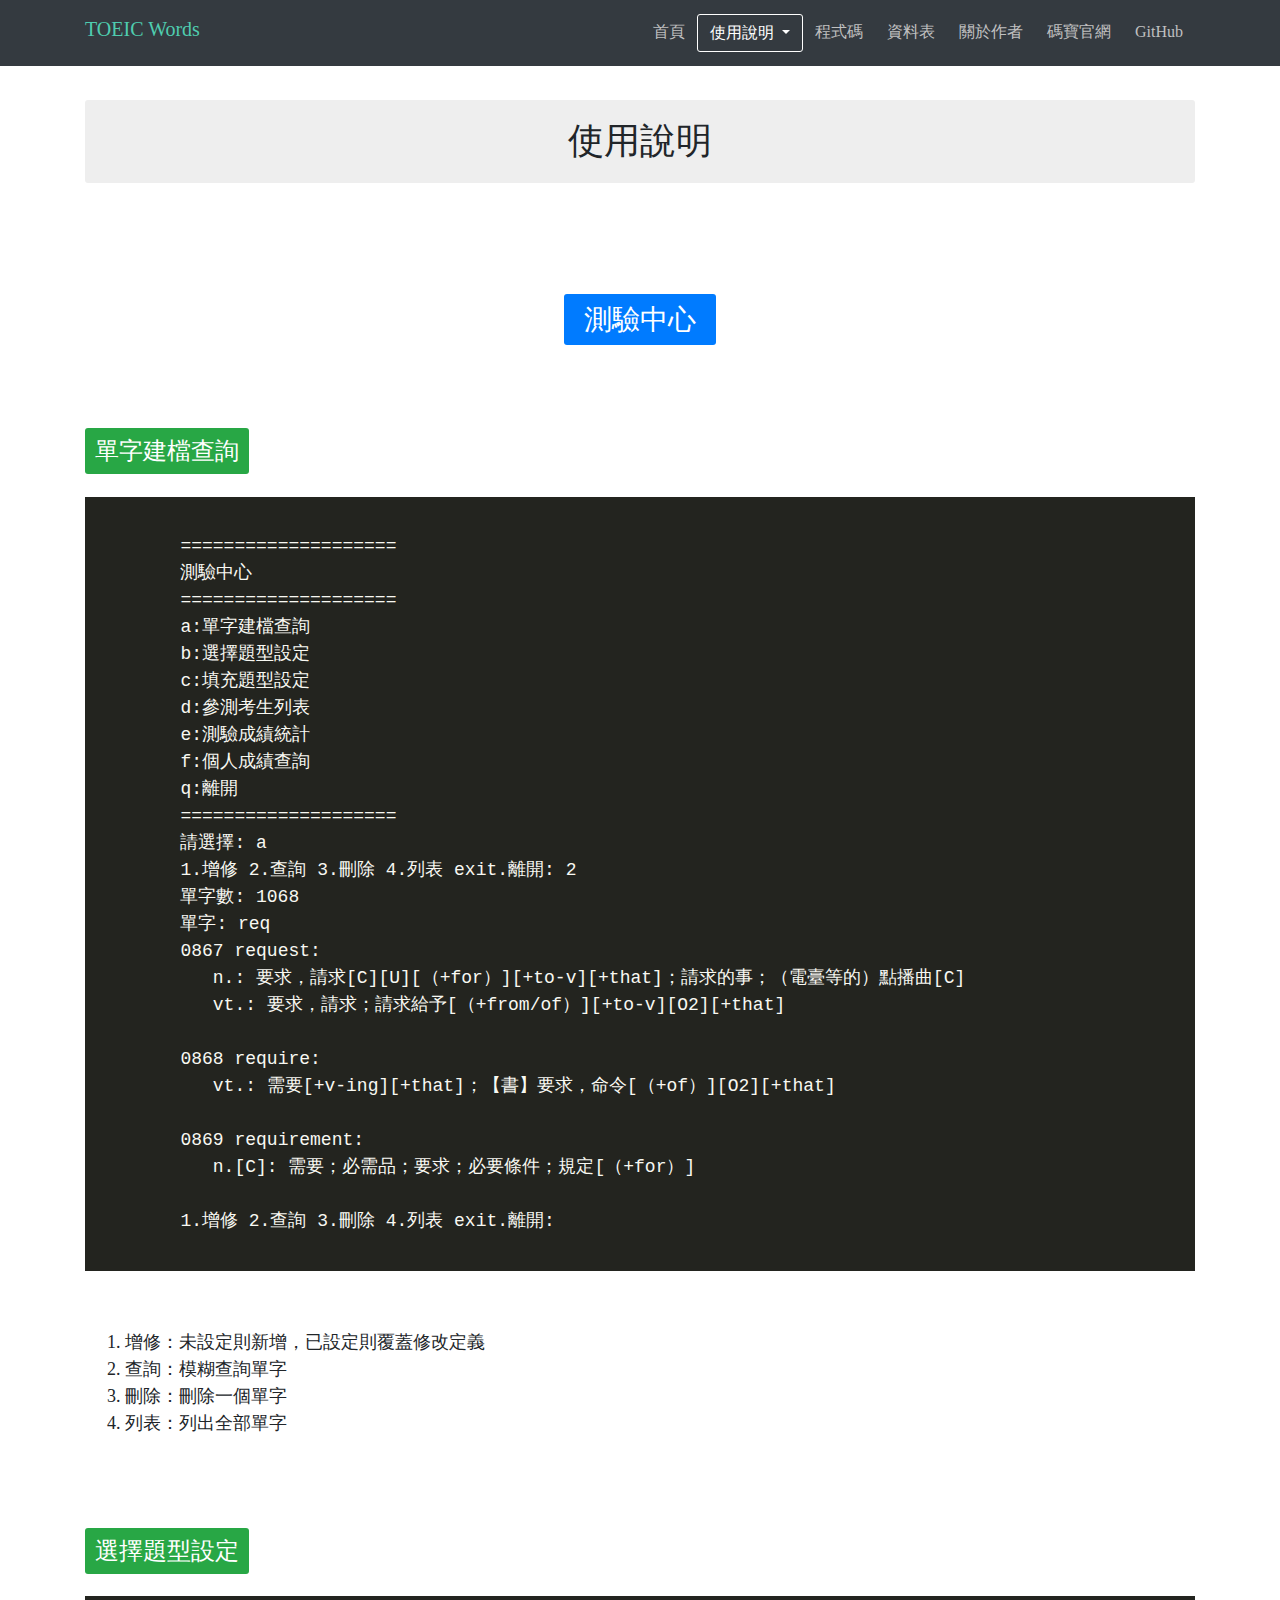
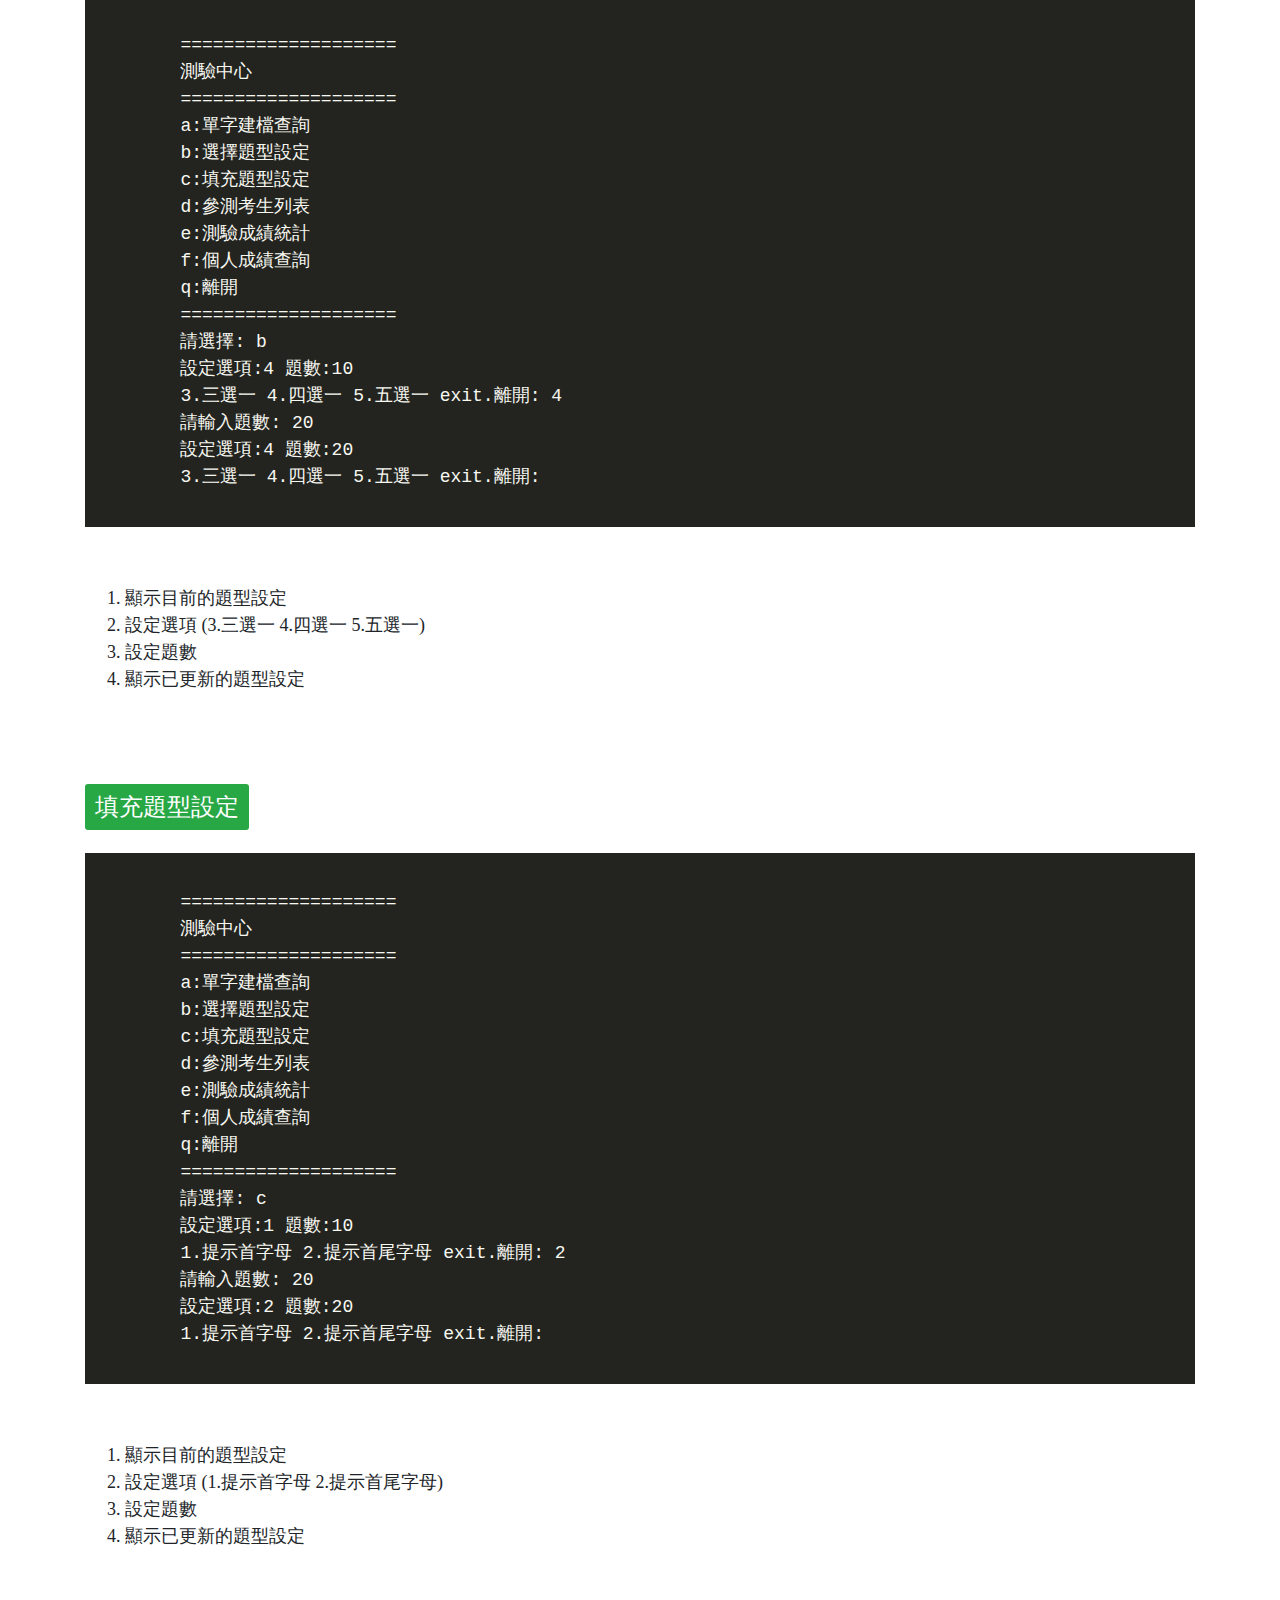
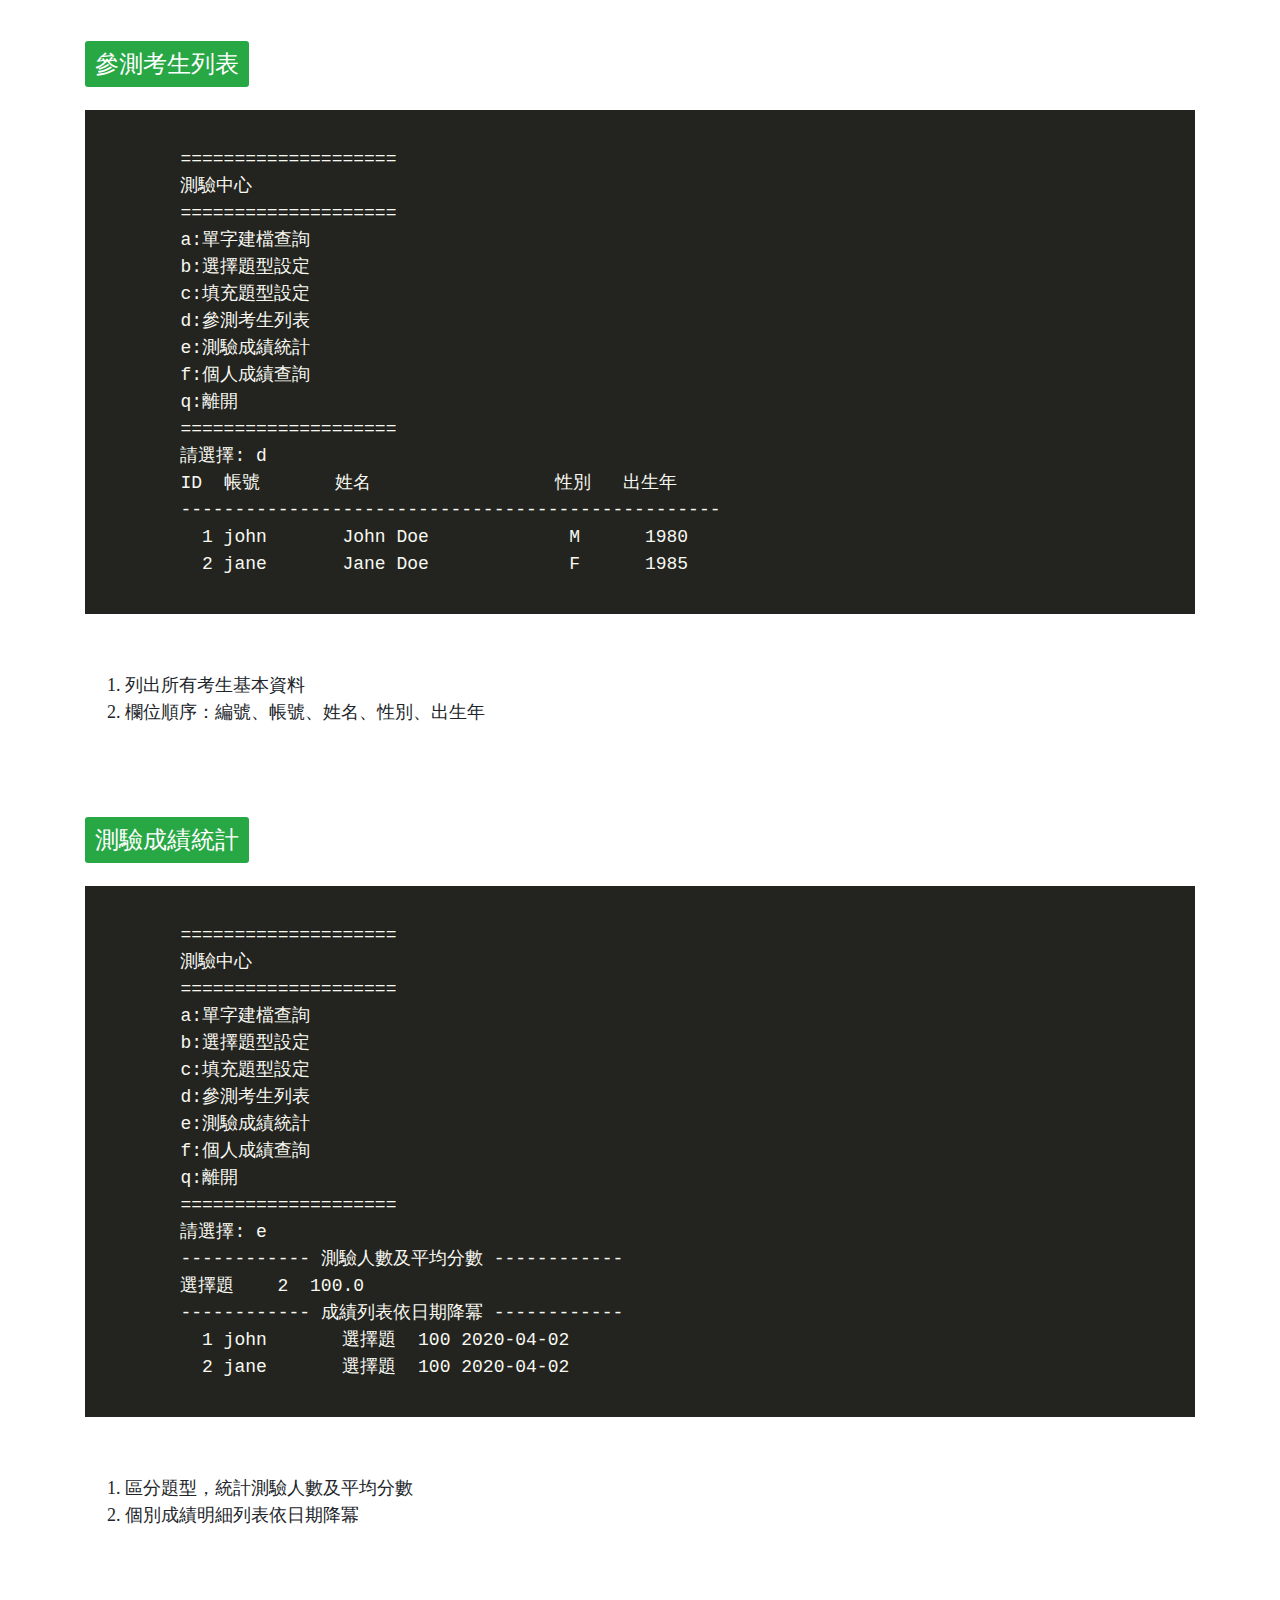
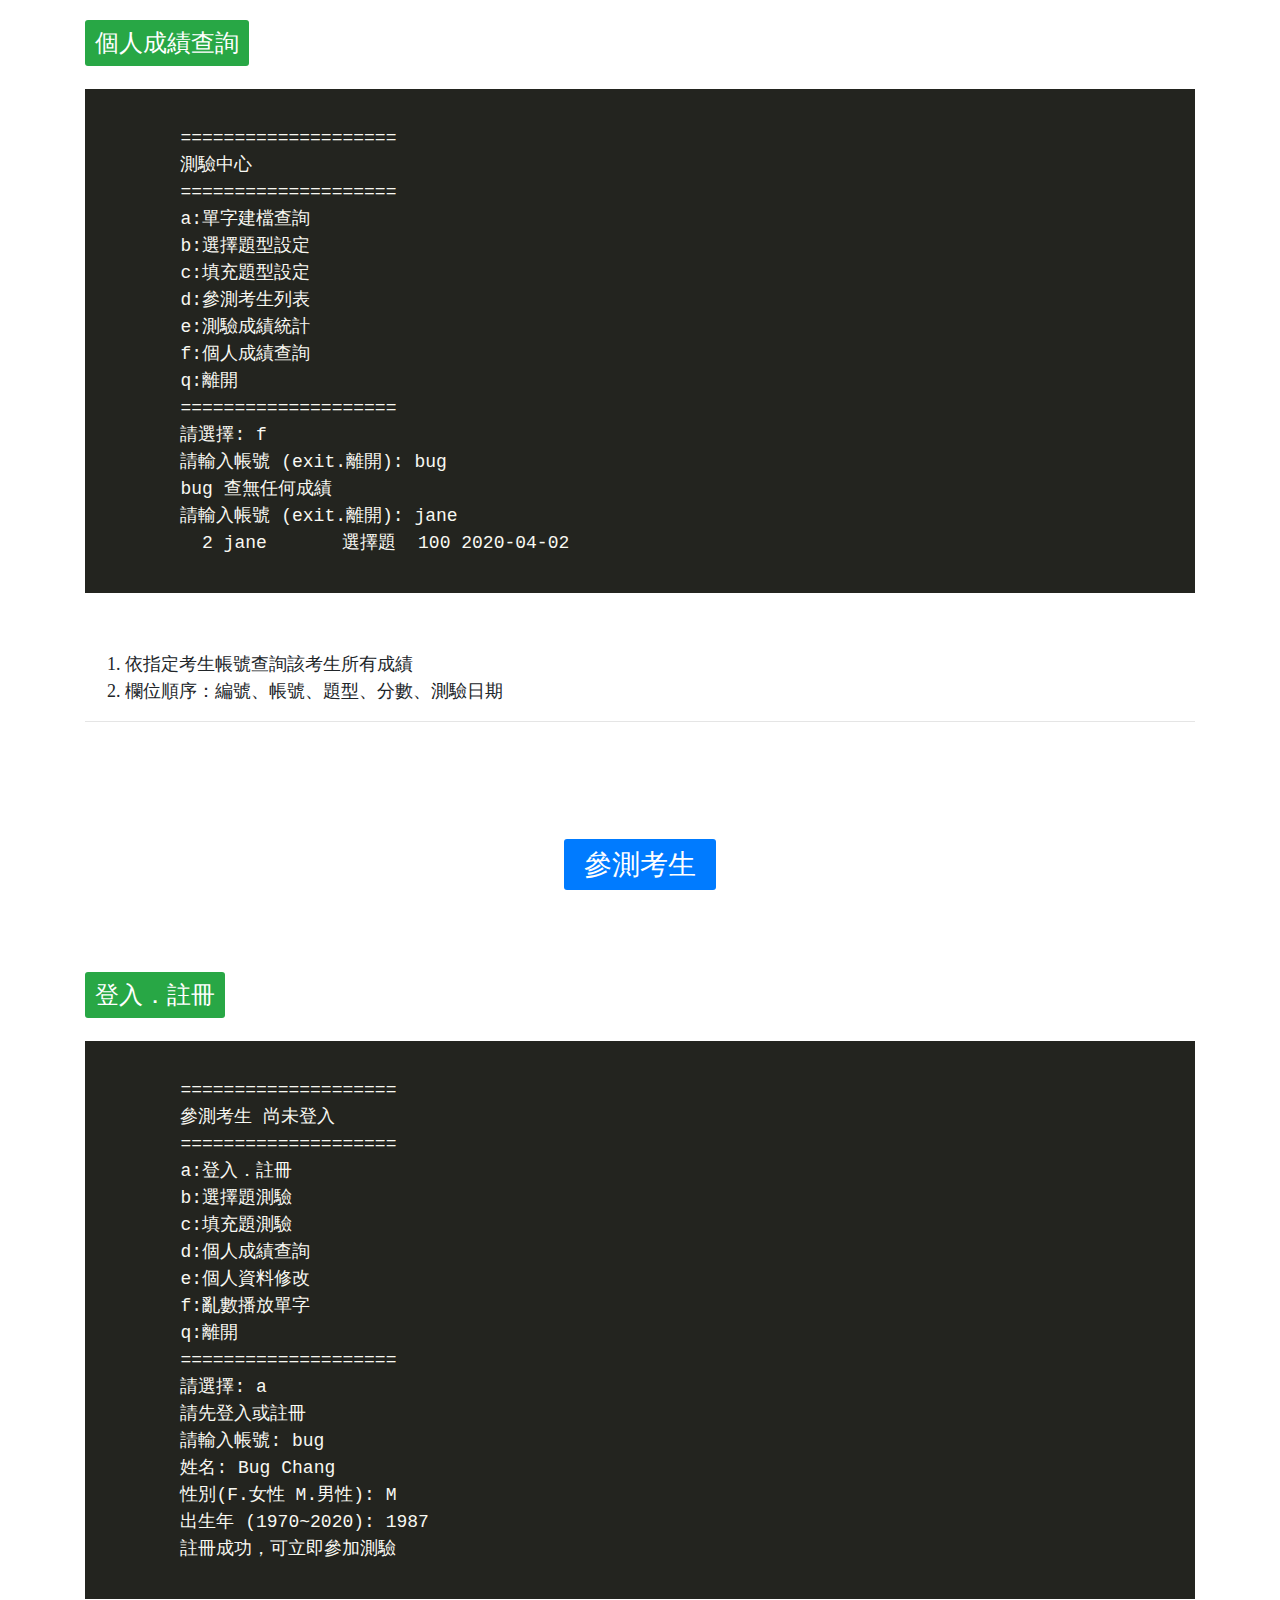
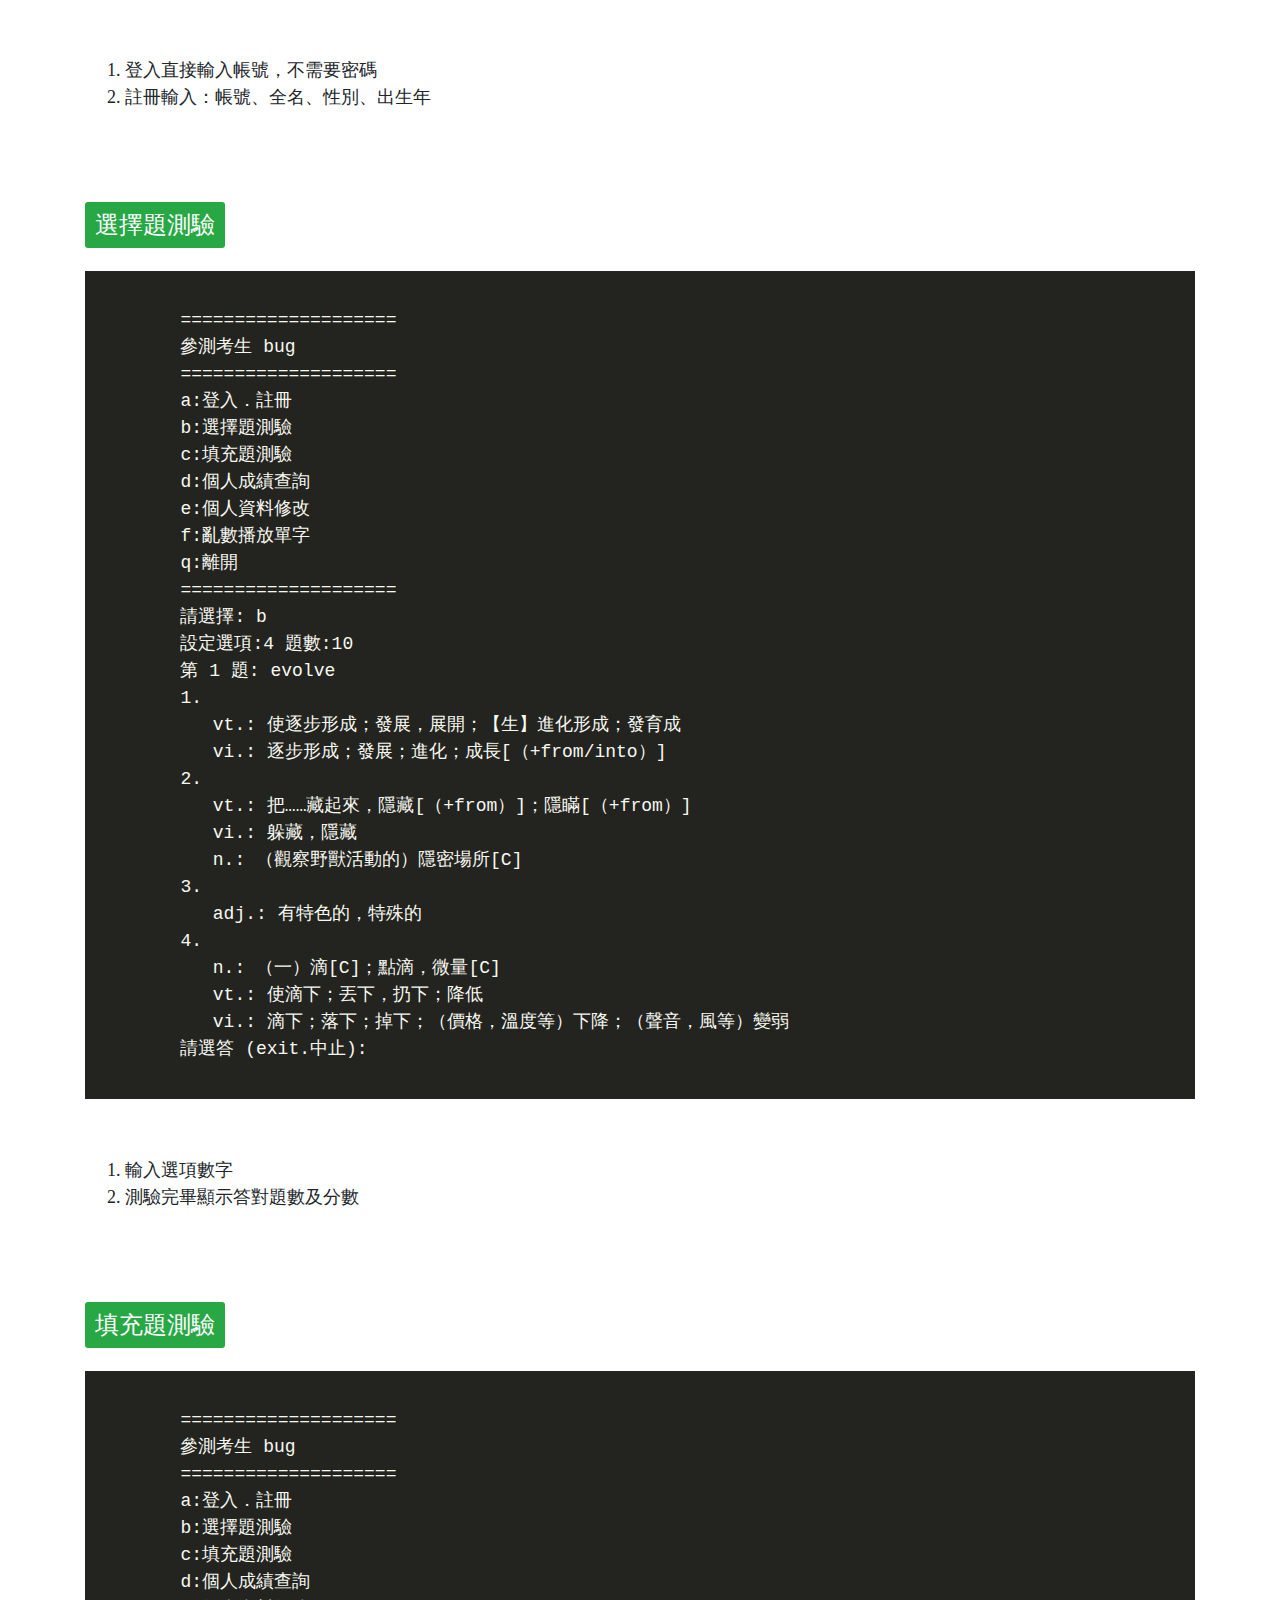
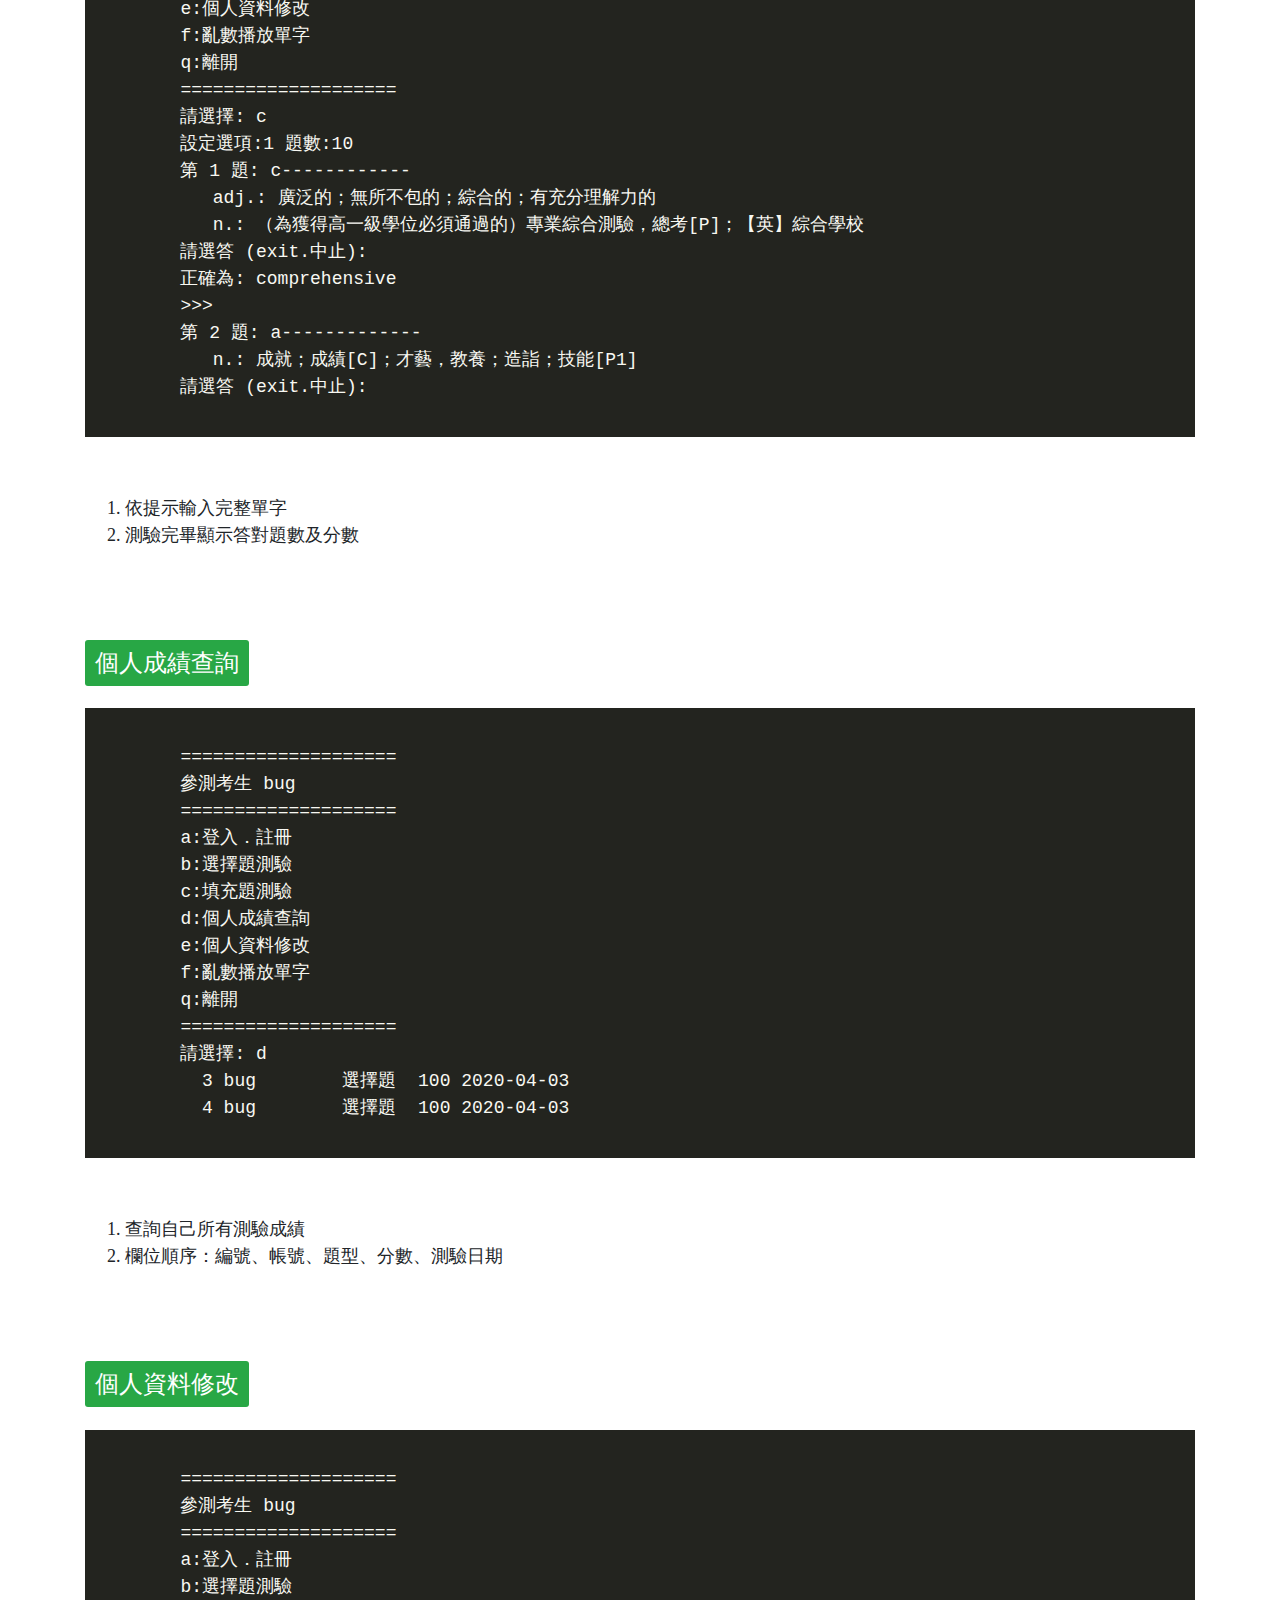
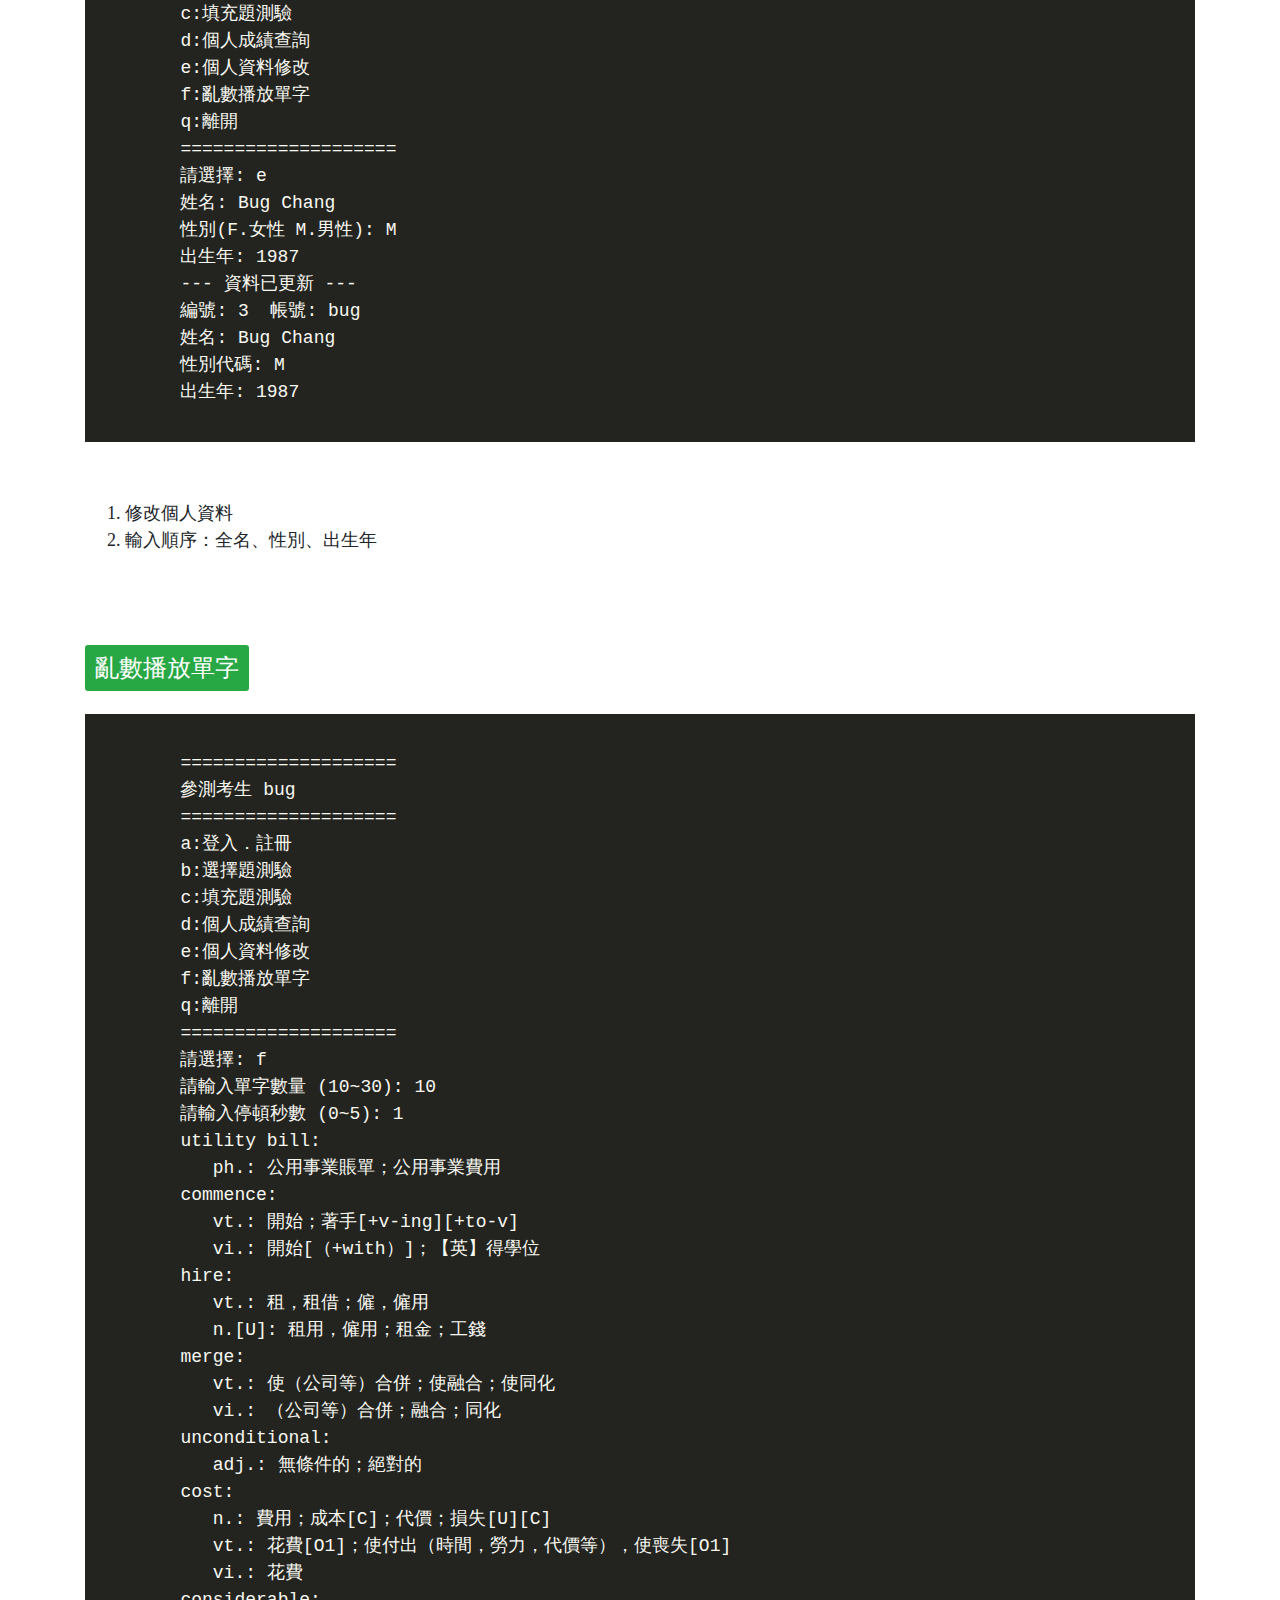
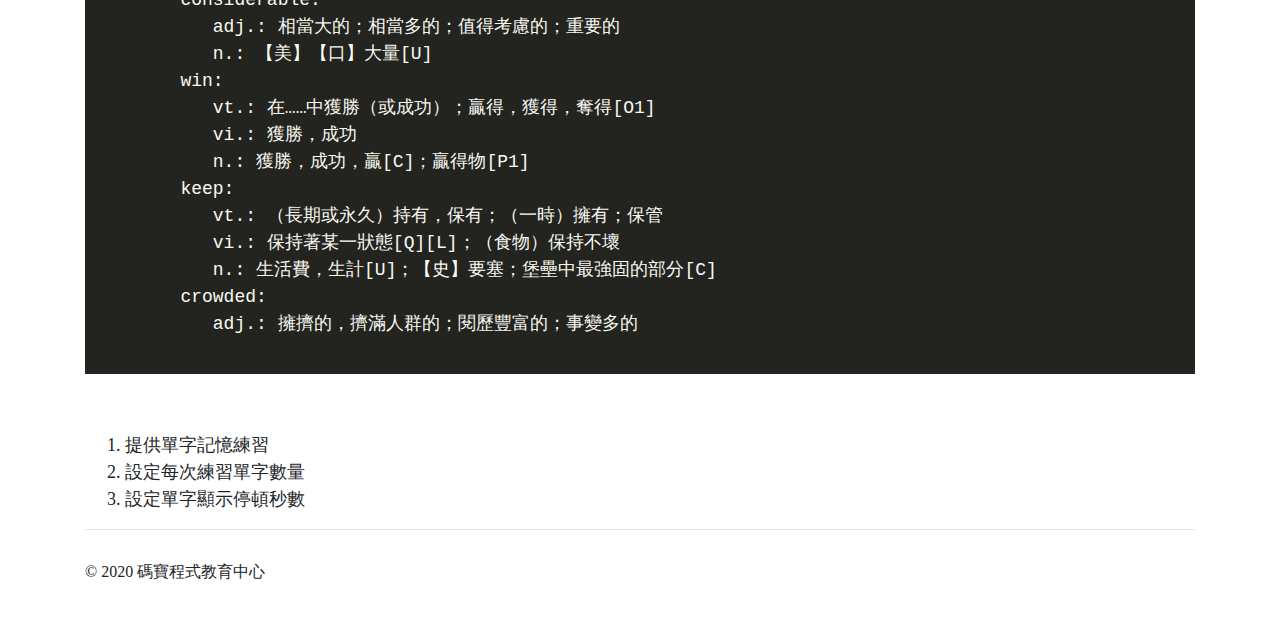
<file: usage/index.html>
<!doctype html>
<html lang="zh-Hant-TW">
  <head>
    <meta charset="utf-8">
    <meta name="viewport" content="width=device-width, initial-scale=1, user-scalable=0, minimum-scale=1, maximum-scale=1, shrink-to-fit=no">
    <meta name="description" content="Python Level 2 Project">
    <meta name="author" content="Master Bug">
    <title>使用說明 | 碼寶中級專題範例</title>
    <link rel="icon" href="/favicon.png">
    <link rel="apple-touch-icon" href="/apple-touch-icon.png">
    <link rel="stylesheet" href="/static/bootstrap.min.css">
    <link rel="stylesheet" href="/static/monokai-sublime.min.css">
    <link rel="stylesheet" href="/static/main.css?191223">
    <link rel="canonical" href="https://pyone.tw/">
  </head>

  <body>

    <div class="container">
      <nav class="navbar navbar-expand-md navbar-dark fixed-top bg-dark">
        <div class="container">
          <h1 class="navbar-brand">TOEIC Words</h1>
          <button class="navbar-toggler" type="button" data-toggle="collapse" data-target="#navbarCollapse" aria-controls="navbarCollapse" aria-expanded="false" aria-label="Toggle navigation">
            <span class="navbar-toggler-icon"></span>
          </button>
          <div class="collapse navbar-collapse" id="navbarCollapse">
            <ul class="navbar-nav ml-auto">
              <li class="nav-item"> <a class="nav-link" href="/">首頁</a> </li>
              <li class="nav-item dropdown">
                <a class="nav-link active dropdown-toggle" href="/usage/" id="navbardrop" data-toggle="dropdown">
                  使用說明
                </a>
                <div class="dropdown-menu">
                  <a class="dropdown-item" href="#atestcenter">測驗中心</a>
                  <a class="dropdown-item" href="#aexaminee">參測考生</a>
                </div>
              </li>
              <li class="nav-item"> <a class="nav-link" href="/code/">程式碼</a> </li>
              <li class="nav-item"> <a class="nav-link" href="/database/">資料表</a> </li>
              <li class="nav-item"> <a class="nav-link" href="/aboutme/">關於作者</a> </li>
              <li class="nav-item"> <a class="nav-link" href="https://pyone.tw/" target="_blank">碼寶官網</a> </li>
              <li class="nav-item"> <a class="nav-link" href="https://github.com/micropyone/micropyone.github.io" target="_blank">GitHub</a> </li>
            </ul>
          </div>
        </div>
      </nav>

      <main role="main">
        <div class="row">
            <div class="col-lg-12 text-center">
                <h2 class="page-title">使用說明</h2>
            </div>
        </div>

        <div class="page-section" id="atestcenter"></div>
        <h3 class="text-center"><span>測驗中心</span></h3>

        <h4 class="small-sec"><span>單字建檔查詢</span></h4>
        <pre>
            <code class="html">
        ====================
        測驗中心
        ====================
        a:單字建檔查詢
        b:選擇題型設定
        c:填充題型設定
        d:參測考生列表
        e:測驗成績統計
        f:個人成績查詢
        q:離開
        ====================
        請選擇: a
        1.增修 2.查詢 3.刪除 4.列表 exit.離開: 2
        單字數: 1068
        單字: req
        0867 request:
           n.: 要求，請求[C][U][（+for）][+to-v][+that]；請求的事；（電臺等的）點播曲[C]
           vt.: 要求，請求；請求給予[（+from/of）][+to-v][O2][+that]

        0868 require:
           vt.: 需要[+v-ing][+that]；【書】要求，命令[（+of）][O2][+that]

        0869 requirement:
           n.[C]: 需要；必需品；要求；必要條件；規定[（+for）]

        1.增修 2.查詢 3.刪除 4.列表 exit.離開:
            </code>
        </pre>
        <ol class="note">
          <li>增修：未設定則新增，已設定則覆蓋修改定義</li>
          <li>查詢：模糊查詢單字</li>
          <li>刪除：刪除一個單字</li>
          <li>列表：列出全部單字</li>
        </ol>

        <h4 class="small-sec"><span>選擇題型設定</span></h4>
        <pre>
            <code class="html">
        ====================
        測驗中心
        ====================
        a:單字建檔查詢
        b:選擇題型設定
        c:填充題型設定
        d:參測考生列表
        e:測驗成績統計
        f:個人成績查詢
        q:離開
        ====================
        請選擇: b
        設定選項:4 題數:10
        3.三選一 4.四選一 5.五選一 exit.離開: 4
        請輸入題數: 20
        設定選項:4 題數:20
        3.三選一 4.四選一 5.五選一 exit.離開:
            </code>
        </pre>
        <ol class="note">
          <li>顯示目前的題型設定</li>
          <li>設定選項 (3.三選一 4.四選一 5.五選一)</li>
          <li>設定題數</li>
          <li>顯示已更新的題型設定</li>
        </ol>

        <h4 class="small-sec"><span>填充題型設定</span></h4>
        <pre>
            <code class="html">
        ====================
        測驗中心
        ====================
        a:單字建檔查詢
        b:選擇題型設定
        c:填充題型設定
        d:參測考生列表
        e:測驗成績統計
        f:個人成績查詢
        q:離開
        ====================
        請選擇: c
        設定選項:1 題數:10
        1.提示首字母 2.提示首尾字母 exit.離開: 2
        請輸入題數: 20
        設定選項:2 題數:20
        1.提示首字母 2.提示首尾字母 exit.離開:
            </code>
        </pre>
        <ol class="note">
          <li>顯示目前的題型設定</li>
          <li>設定選項 (1.提示首字母 2.提示首尾字母)</li>
          <li>設定題數</li>
          <li>顯示已更新的題型設定</li>
        </ol>

        <h4 class="small-sec"><span>參測考生列表</span></h4>
        <pre>
            <code class="html">
        ====================
        測驗中心
        ====================
        a:單字建檔查詢
        b:選擇題型設定
        c:填充題型設定
        d:參測考生列表
        e:測驗成績統計
        f:個人成績查詢
        q:離開
        ====================
        請選擇: d
        ID  帳號       姓名                 性別   出生年
        --------------------------------------------------
          1 john       John Doe             M      1980
          2 jane       Jane Doe             F      1985
            </code>
        </pre>
        <ol class="note">
          <li>列出所有考生基本資料</li>
          <li>欄位順序：編號、帳號、姓名、性別、出生年</li>
        </ol>

        <h4 class="small-sec"><span>測驗成績統計</span></h4>
        <pre>
            <code class="html">
        ====================
        測驗中心
        ====================
        a:單字建檔查詢
        b:選擇題型設定
        c:填充題型設定
        d:參測考生列表
        e:測驗成績統計
        f:個人成績查詢
        q:離開
        ====================
        請選擇: e
        ------------ 測驗人數及平均分數 ------------
        選擇題    2  100.0
        ------------ 成績列表依日期降冪 ------------
          1 john       選擇題  100 2020-04-02
          2 jane       選擇題  100 2020-04-02
            </code>
        </pre>
        <ol class="note">
          <li>區分題型，統計測驗人數及平均分數</li>
          <li>個別成績明細列表依日期降冪</li>
        </ol>

        <h4 class="small-sec"><span>個人成績查詢</span></h4>
        <pre>
            <code class="html">
        ====================
        測驗中心
        ====================
        a:單字建檔查詢
        b:選擇題型設定
        c:填充題型設定
        d:參測考生列表
        e:測驗成績統計
        f:個人成績查詢
        q:離開
        ====================
        請選擇: f
        請輸入帳號 (exit.離開): bug
        bug 查無任何成績
        請輸入帳號 (exit.離開): jane
          2 jane       選擇題  100 2020-04-02
            </code>
        </pre>
        <ol class="note">
          <li>依指定考生帳號查詢該考生所有成績</li>
          <li>欄位順序：編號、帳號、題型、分數、測驗日期</li>
        </ol>

        <hr>

        <div class="page-section" id="aexaminee"></div>
        <h3 class="text-center"><span>參測考生</span></h3>

        <h4 class="small-sec"><span>登入．註冊</span></h4>
        <pre>
            <code class="html">
        ====================
        參測考生 尚未登入
        ====================
        a:登入．註冊
        b:選擇題測驗
        c:填充題測驗
        d:個人成績查詢
        e:個人資料修改
        f:亂數播放單字
        q:離開
        ====================
        請選擇: a
        請先登入或註冊
        請輸入帳號: bug
        姓名: Bug Chang
        性別(F.女性 M.男性): M
        出生年 (1970~2020): 1987
        註冊成功，可立即參加測驗
            </code>
        </pre>
        <ol class="note">
          <li>登入直接輸入帳號，不需要密碼</li>
          <li>註冊輸入：帳號、全名、性別、出生年</li>
        </ol>

        <h4 class="small-sec"><span>選擇題測驗</span></h4>
        <pre>
            <code class="html">
        ====================
        參測考生 bug
        ====================
        a:登入．註冊
        b:選擇題測驗
        c:填充題測驗
        d:個人成績查詢
        e:個人資料修改
        f:亂數播放單字
        q:離開
        ====================
        請選擇: b
        設定選項:4 題數:10
        第 1 題: evolve
        1.
           vt.: 使逐步形成；發展，展開；【生】進化形成；發育成
           vi.: 逐步形成；發展；進化；成長[（+from/into）]
        2.
           vt.: 把……藏起來，隱藏[（+from）]；隱瞞[（+from）]
           vi.: 躲藏，隱藏
           n.: （觀察野獸活動的）隱密場所[C]
        3.
           adj.: 有特色的，特殊的
        4.
           n.: （一）滴[C]；點滴，微量[C]
           vt.: 使滴下；丟下，扔下；降低
           vi.: 滴下；落下；掉下；（價格，溫度等）下降；（聲音，風等）變弱
        請選答 (exit.中止):
            </code>
        </pre>
        <ol class="note">
          <li>輸入選項數字</li>
          <li>測驗完畢顯示答對題數及分數</li>
        </ol>

        <h4 class="small-sec"><span>填充題測驗</span></h4>
        <pre>
            <code class="html">
        ====================
        參測考生 bug
        ====================
        a:登入．註冊
        b:選擇題測驗
        c:填充題測驗
        d:個人成績查詢
        e:個人資料修改
        f:亂數播放單字
        q:離開
        ====================
        請選擇: c
        設定選項:1 題數:10
        第 1 題: c------------
           adj.: 廣泛的；無所不包的；綜合的；有充分理解力的
           n.: （為獲得高一級學位必須通過的）專業綜合測驗，總考[P]；【英】綜合學校
        請選答 (exit.中止):
        正確為: comprehensive
        >>>
        第 2 題: a-------------
           n.: 成就；成績[C]；才藝，教養；造詣；技能[P1]
        請選答 (exit.中止):
            </code>
        </pre>
        <ol class="note">
          <li>依提示輸入完整單字</li>
          <li>測驗完畢顯示答對題數及分數</li>
        </ol>

        <h4 class="small-sec"><span>個人成績查詢</span></h4>
        <pre>
            <code class="html">
        ====================
        參測考生 bug
        ====================
        a:登入．註冊
        b:選擇題測驗
        c:填充題測驗
        d:個人成績查詢
        e:個人資料修改
        f:亂數播放單字
        q:離開
        ====================
        請選擇: d
          3 bug        選擇題  100 2020-04-03
          4 bug        選擇題  100 2020-04-03
            </code>
        </pre>
        <ol class="note">
          <li>查詢自己所有測驗成績</li>
          <li>欄位順序：編號、帳號、題型、分數、測驗日期</li>
        </ol>

        <h4 class="small-sec"><span>個人資料修改</span></h4>
        <pre>
            <code class="html">
        ====================
        參測考生 bug
        ====================
        a:登入．註冊
        b:選擇題測驗
        c:填充題測驗
        d:個人成績查詢
        e:個人資料修改
        f:亂數播放單字
        q:離開
        ====================
        請選擇: e
        姓名: Bug Chang
        性別(F.女性 M.男性): M
        出生年: 1987
        --- 資料已更新 ---
        編號: 3  帳號: bug
        姓名: Bug Chang
        性別代碼: M
        出生年: 1987
            </code>
        </pre>
        <ol class="note">
          <li>修改個人資料</li>
          <li>輸入順序：全名、性別、出生年</li>
        </ol>

        <h4 class="small-sec"><span>亂數播放單字</span></h4>
        <pre>
            <code class="html">
        ====================
        參測考生 bug
        ====================
        a:登入．註冊
        b:選擇題測驗
        c:填充題測驗
        d:個人成績查詢
        e:個人資料修改
        f:亂數播放單字
        q:離開
        ====================
        請選擇: f
        請輸入單字數量 (10~30): 10
        請輸入停頓秒數 (0~5): 1
        utility bill:
           ph.: 公用事業賬單；公用事業費用
        commence:
           vt.: 開始；著手[+v-ing][+to-v]
           vi.: 開始[（+with）]；【英】得學位
        hire:
           vt.: 租，租借；僱，僱用
           n.[U]: 租用，僱用；租金；工錢
        merge:
           vt.: 使（公司等）合併；使融合；使同化
           vi.: （公司等）合併；融合；同化
        unconditional:
           adj.: 無條件的；絕對的
        cost:
           n.: 費用；成本[C]；代價；損失[U][C]
           vt.: 花費[O1]；使付出（時間，勞力，代價等），使喪失[O1]
           vi.: 花費
        considerable:
           adj.: 相當大的；相當多的；值得考慮的；重要的
           n.: 【美】【口】大量[U]
        win:
           vt.: 在……中獲勝（或成功）；贏得，獲得，奪得[O1]
           vi.: 獲勝，成功
           n.: 獲勝，成功，贏[C]；贏得物[P1]
        keep:
           vt.: （長期或永久）持有，保有；（一時）擁有；保管
           vi.: 保持著某一狀態[Q][L]；（食物）保持不壞
           n.: 生活費，生計[U]；【史】要塞；堡壘中最強固的部分[C]
        crowded:
           adj.: 擁擠的，擠滿人群的；閱歷豐富的；事變多的
            </code>
        </pre>
        <ol class="note">
          <li>提供單字記憶練習</li>
          <li>設定每次練習單字數量</li>
          <li>設定單字顯示停頓秒數</li>
        </ol>
      </main>

      <hr>
      <footer class="footer">
        <p>&copy; 2020 碼寶程式教育中心</p>
      </footer>
    </div> <!-- /container -->

    <script src="/static/jquery.slim.min.js"></script>
    <script src="/static/popper.min.js"></script>
    <script src="/static/bootstrap.min.js"></script>
    <script src="/static/highlight.min.js"></script>
    <script src="/static/main.js"></script>
    <script> hljs.initHighlightingOnLoad(); </script>
  </body>
</html>
</file>
<file: static/main.css>
body, button, html, input, select, textarea {
    font-family: "Microsoft JhengHei";
}

h1, h2, h3, h4, h5, h6 {
    font-weight: 400;
}

pre code {
    font-size: 18px !important;
    padding-left: -80px;
}

.navbar-brand {
    color: #4fccaf !important;
    font-size: 20px;
}

.navbar-nav .nav-item .nav-link {
    margin: 6px 0;
    padding: 6px 12px;
    color: #c0c0c0;
}

.navbar-nav .nav-item .nav-link.active {
    border: solid 1px #fff;
    border-radius: 3px;
}

h2.page-title {
    margin: 100px 0 10px;
    font-size: 36px;
    padding: 20px;
    background-color: #eee;
    border-radius: 3px;
}

.page-section {
    padding: 100px 0 10px;
}

.page-section + h3 span {
    color: #fff;
    background-color: #007bff;
    padding: 10px 20px;
    border-radius: 3px;
}

footer {
    margin: 30px 0 40px 0;
}

h1.header-title {
    padding: 5px 0;
    font-size: 28px;
    font-weight: 700;
}

ol.note li {
    font-size: 18px;
}

ul.note li {
    font-size: 18px;
    list-style-type: square
}

.jumbotron {
    margin-top: 80px;
    background-color: #3ab598;
}

.jumbotron h2 {
    color: #fff;
}

.jumbotron p.lead {
    color: #e3fbf5;
}

.small-sec {
    margin: 100px 0 10px;
}
.small-sec span {
    color: #fff;
    background-color: #28a745;
    padding: 10px;
    border-radius: 3px;
}

.dbtable-name,
.intro-title {
    margin: 80px 0 10px;
}

.dbtable-name div {
    width: 40%;
    margin: auto;
    margin-bottom: 30px;
    padding: 10px;
    border: solid 1px #999;
    border-radius: 3px;

}

.dbtable-name + div table * {
    font-size: 18px;
}

.text-desc {
    color: #333;
    font-weight: 400;
    padding: 20px;
}

.table-schema tr td:nth-child(1) {
    width: 30%;
}
.table-schema tr td:nth-child(2) {
    width: 20%;
}
.table-schema tr td:nth-child(3) {
    width: 50%;
}


/* for block of numbers */
.hljs-ln td.hljs-ln-numbers {
    -webkit-touch-callout: none;
    -webkit-user-select: none;
    -khtml-user-select: none;
    -moz-user-select: none;
    -ms-user-select: none;
    user-select: none;
    text-align: center;
    color: #eee !important;
    border-right: 1px solid #eee;
    vertical-align: top;
    padding-right: 5px;
    /* your custom style here */
}

/* for block of code */
.hljs-ln td.hljs-ln-code {
    padding-left: 10px;
}
</file>
<file: static/tomorrow-night.min.css>
.hljs-comment,.hljs-quote{color:#969896}.hljs-variable,.hljs-template-variable,.hljs-tag,.hljs-name,.hljs-selector-id,.hljs-selector-class,.hljs-regexp,.hljs-deletion{color:#cc6666}.hljs-number,.hljs-built_in,.hljs-builtin-name,.hljs-literal,.hljs-type,.hljs-params,.hljs-meta,.hljs-link{color:#de935f}.hljs-attribute{color:#f0c674}.hljs-string,.hljs-symbol,.hljs-bullet,.hljs-addition{color:#b5bd68}.hljs-title,.hljs-section{color:#81a2be}.hljs-keyword,.hljs-selector-tag{color:#b294bb}.hljs{display:block;overflow-x:auto;background:#1d1f21;color:#c5c8c6;padding:.5em}.hljs-emphasis{font-style:italic}.hljs-strong{font-weight:bold}
</file>
<file: static/monokai-sublime.min.css>
.hljs{display:block;overflow-x:auto;padding:.5em;background:#23241f}.hljs,.hljs-tag,.hljs-subst{color:#f8f8f2}.hljs-strong,.hljs-emphasis{color:#a8a8a2}.hljs-bullet,.hljs-quote,.hljs-number,.hljs-regexp,.hljs-literal,.hljs-link{color:#ae81ff}.hljs-code,.hljs-title,.hljs-section,.hljs-selector-class{color:#a6e22e}.hljs-strong{font-weight:bold}.hljs-emphasis{font-style:italic}.hljs-keyword,.hljs-selector-tag,.hljs-name,.hljs-attr{color:#f92672}.hljs-symbol,.hljs-attribute{color:#66d9ef}.hljs-params,.hljs-class .hljs-title{color:#f8f8f2}.hljs-string,.hljs-type,.hljs-built_in,.hljs-builtin-name,.hljs-selector-id,.hljs-selector-attr,.hljs-selector-pseudo,.hljs-addition,.hljs-variable,.hljs-template-variable{color:#e6db74}.hljs-comment,.hljs-deletion,.hljs-meta{color:#75715e}
</file>
